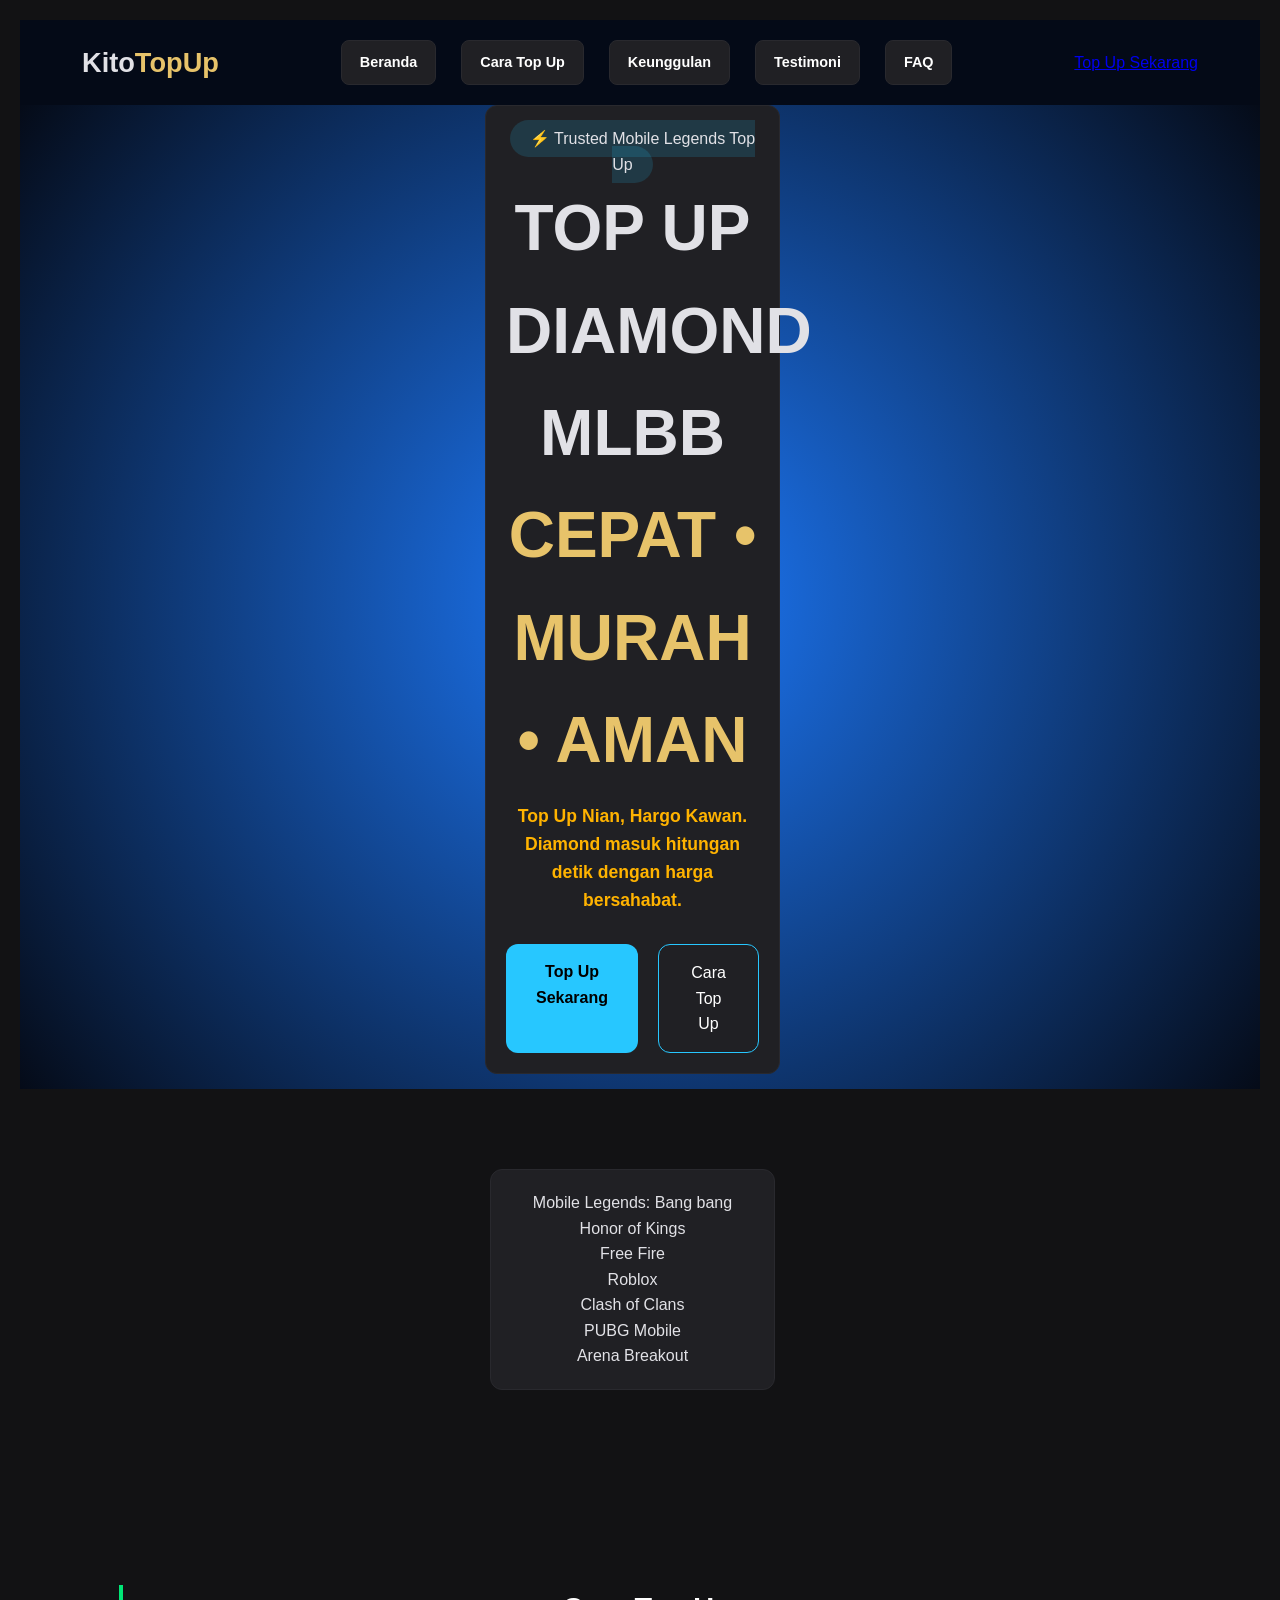
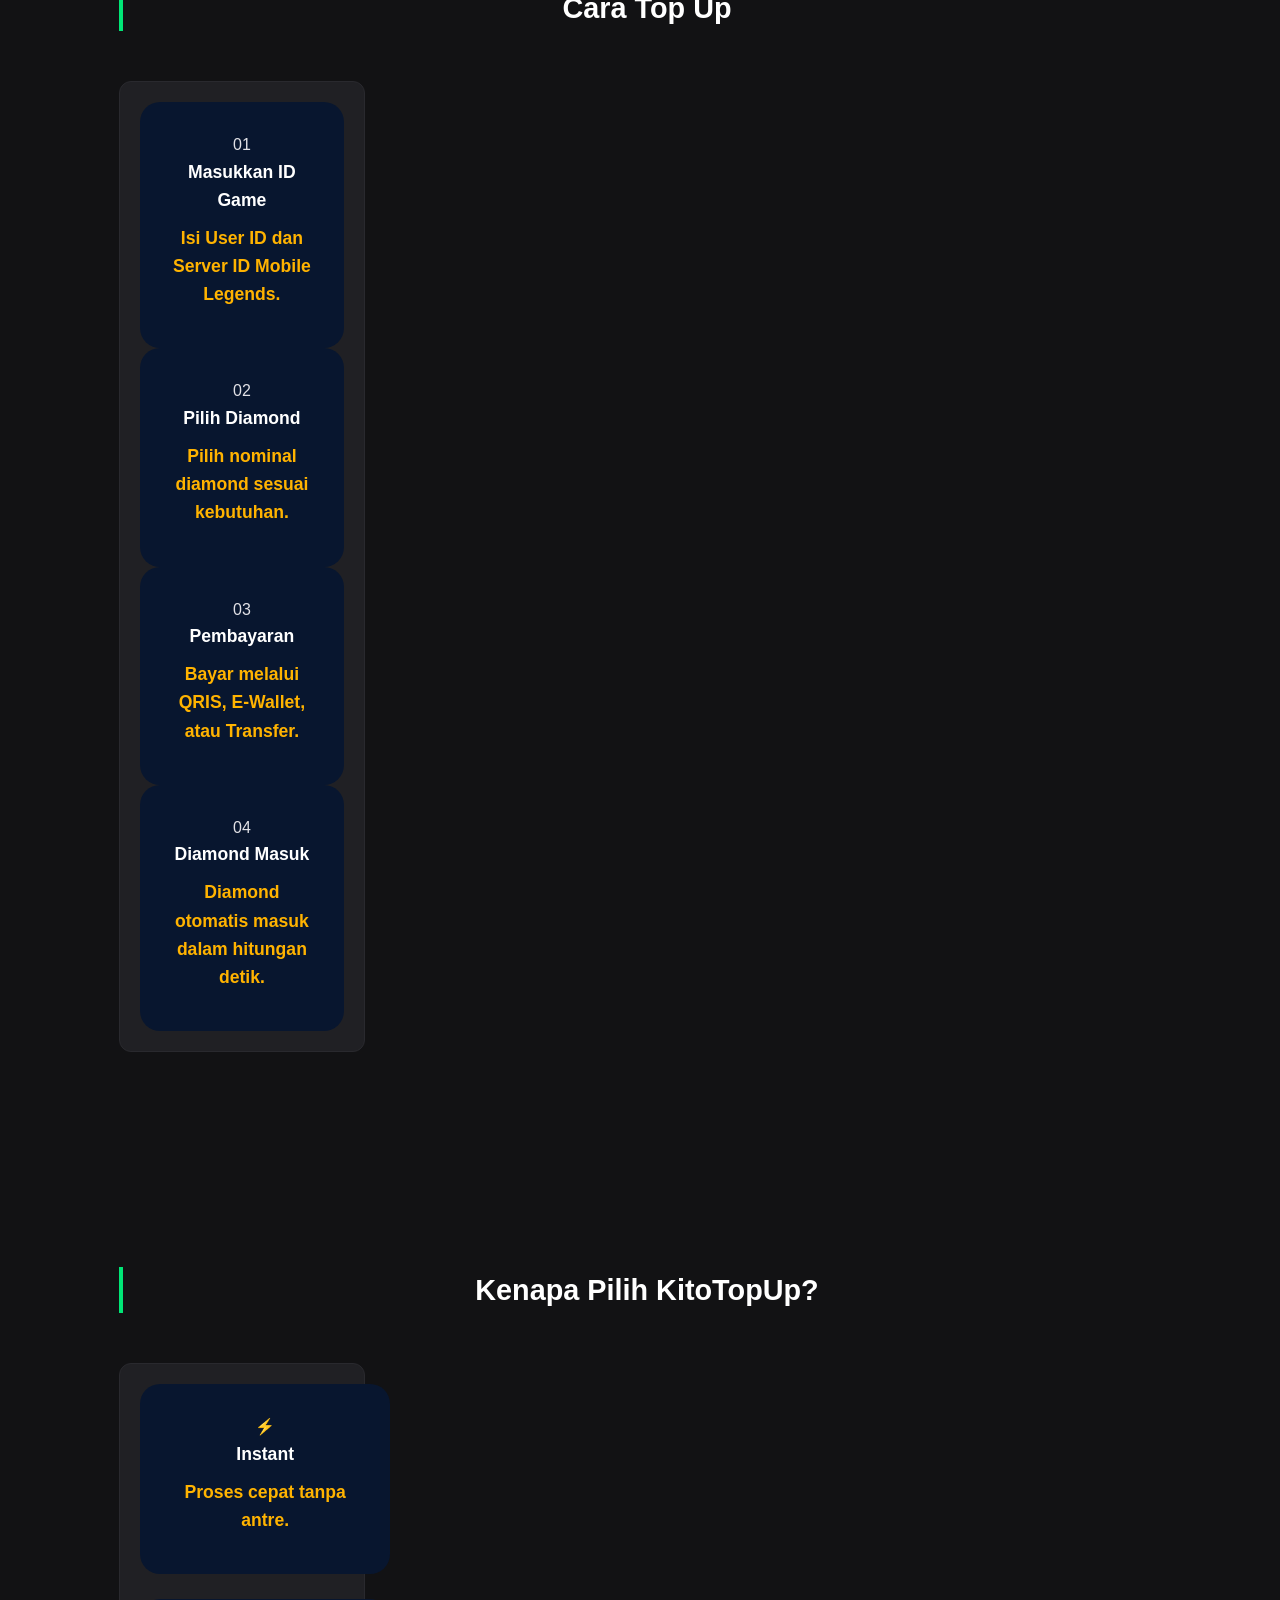
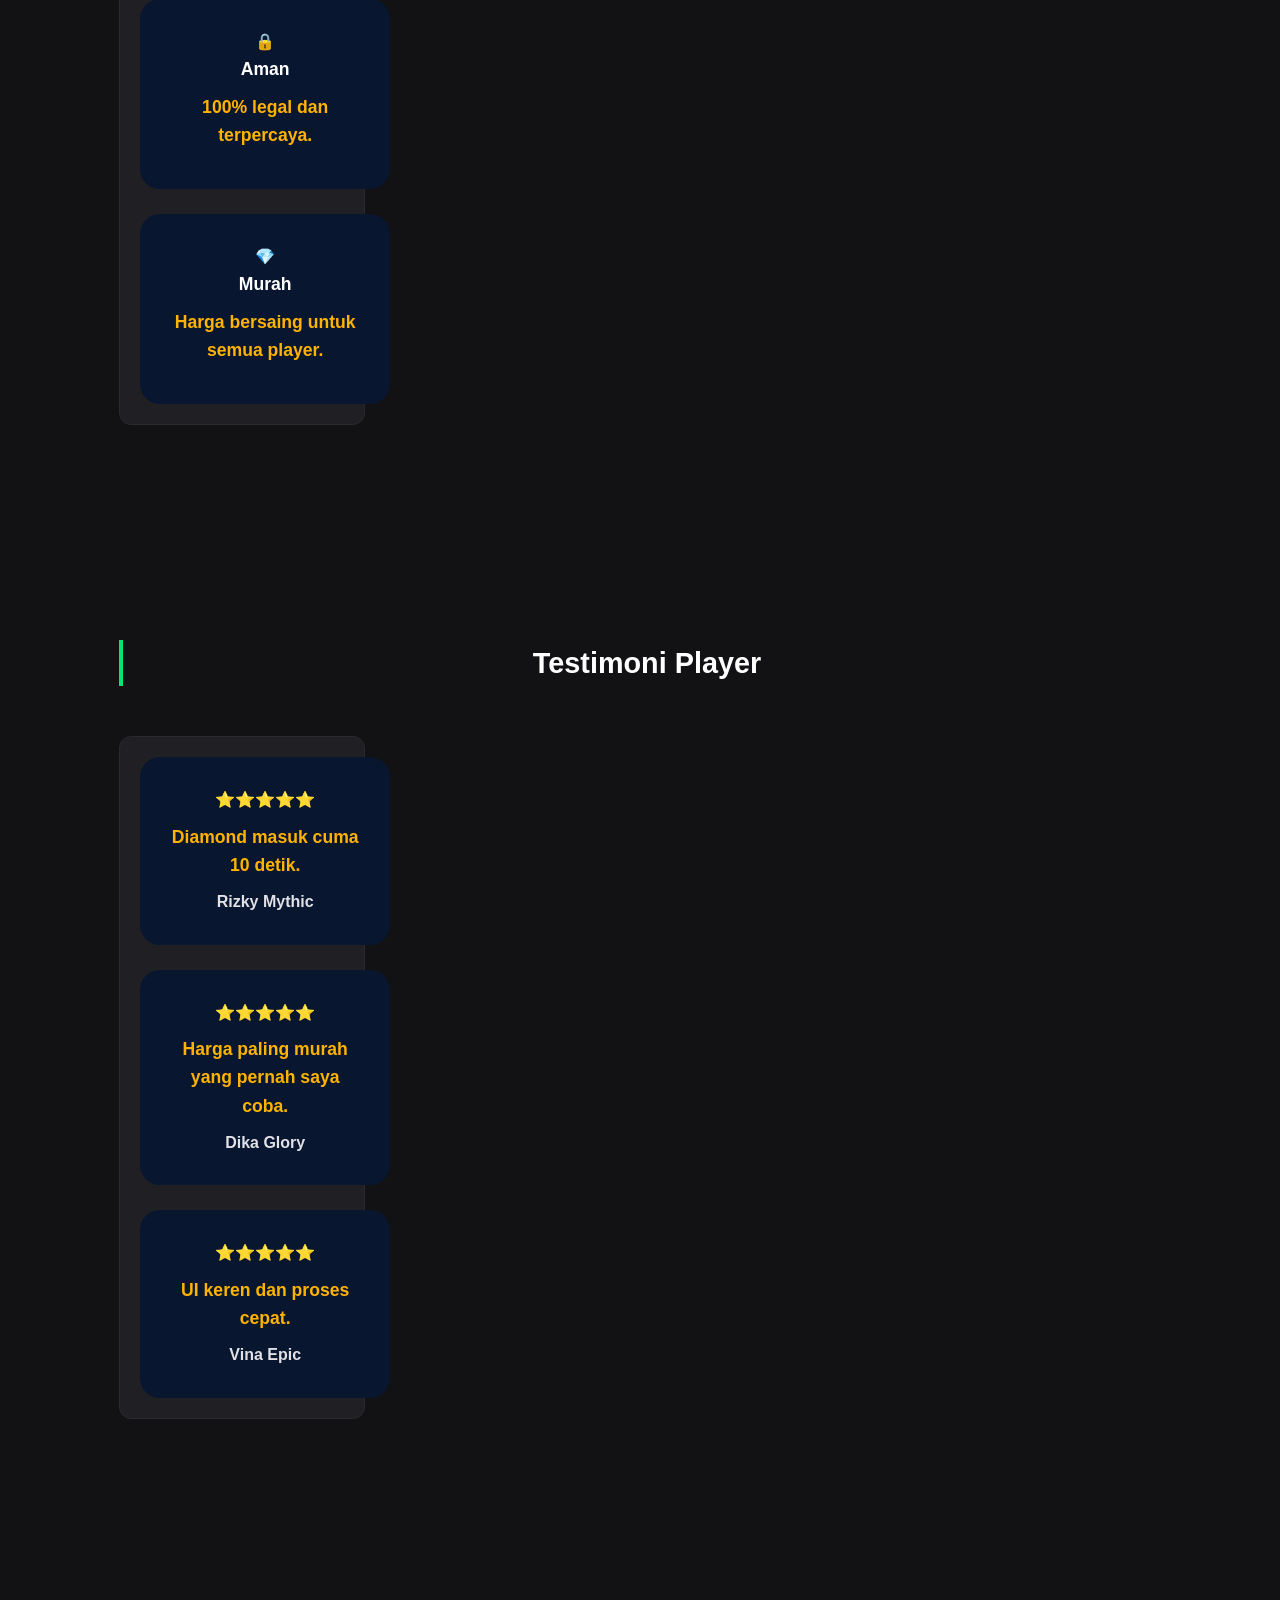
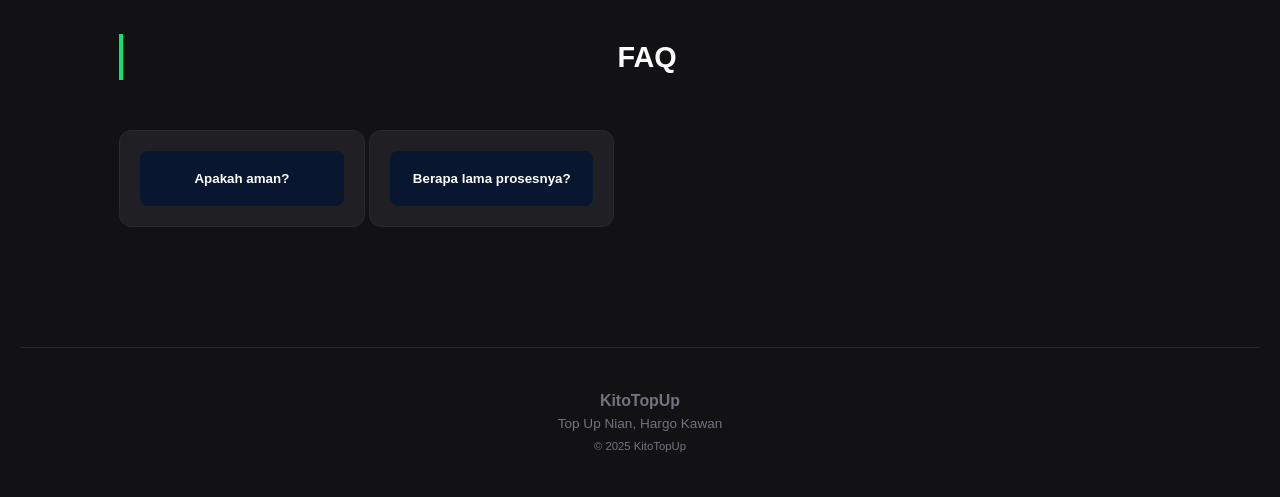
<file: index.html>
<!DOCTYPE html>
<html lang="id">
<head>

    <!-- SEO META -->
    <meta charset="UTF-8">
    <meta name="viewport" content="width=device-width, initial-scale=1.0">
    <meta name="description" content="Kito TopUp - Top Up Diamond Mobile Legends Murah, Cepat dan Aman">
    <meta name="keywords" content="Top Up ML, Diamond Mobile Legends, Kito TopUp">
    <meta name="author" content="Kito TopUp">

    <title>Kito TopUp | Top Up Nian, Hargo Kawan</title>

    <!-- CSS -->
    <link rel="stylesheet" href="style.css">

</head>
<body>

    <!-- ================= NAVBAR ================= -->
    <nav class="navbar">

        <div class="logo">
            Kito<span>TopUp</span>
        </div>

        <ul class="nav-links">
            <li><a href="#hero">Beranda</a></li>
            <li><a href="#cara">Cara Top Up</a></li>
            <li><a href="#keunggulan">Keunggulan</a></li>
            <li><a href="#testimoni">Testimoni</a></li>
            <li><a href="#faq">FAQ</a></li>
        </ul>

        <a href="topup.html" class="btn-nav">Top Up Sekarang</a>

    </nav>

    <!-- ================= HERO ================= -->
    <section id="hero" class="hero">

        <div class="hero-content">

            <span class="badge">
                ⚡ Trusted Mobile Legends Top Up
            </span>

            <h1>
                TOP UP DIAMOND MLBB
                <span>CEPAT • MURAH • AMAN</span>
            </h1>

            <p>
                Top Up Nian, Hargo Kawan.
                Diamond masuk hitungan detik dengan harga bersahabat.
            </p>

            <div class="hero-buttons">
                <a href="topup.html" class="btn-primary">
                    Top Up Sekarang
                </a>

                <a href="#cara" class="btn-secondary">
                    Cara Top Up
                </a>
            </div>

        </div>

    </section>

    <!-- ================= LOGO BANNER ================= -->
    <section class="logo-banner">

        <div class="card-container-game">
            <div class="card2 game1">Mobile Legends: Bang bang</div>
            <div class="card2 game2">Honor of Kings</div>
            <div class="card2 game3">Free Fire</div>
            <div class="card2 game4">Roblox</div>
            <div class="card2 game5">Clash of Clans</div>
            <div class="card2 game6">PUBG Mobile</div>
            <div class="card2 game7">Arena Breakout</div>

        </div>

    </section>

    <!-- ================= CARA TOPUP ================= -->
    <section id="cara" class="section">

        <h2>Cara Top Up</h2>

        <div class="steps">

            <div class="card">
                <span>01</span>
                <h3>Masukkan ID Game</h3>
                <p>Isi User ID dan Server ID Mobile Legends.</p>
            </div>

            <div class="card">
                <span>02</span>
                <h3>Pilih Diamond</h3>
                <p>Pilih nominal diamond sesuai kebutuhan.</p>
            </div>

            <div class="card">
                <span>03</span>
                <h3>Pembayaran</h3>
                <p>Bayar melalui QRIS, E-Wallet, atau Transfer.</p>
            </div>

            <div class="card">
                <span>04</span>
                <h3>Diamond Masuk</h3>
                <p>Diamond otomatis masuk dalam hitungan detik.</p>
            </div>

        </div>

    </section>

    <!-- ================= KEUNGGULAN ================= -->
    <section id="keunggulan" class="section">

        <h2>Kenapa Pilih KitoTopUp?</h2>

        <div class="grid-3">

            <div class="feature-card">
                ⚡
                <h3>Instant</h3>
                <p>Proses cepat tanpa antre.</p>
            </div>

            <div class="feature-card">
                🔒
                <h3>Aman</h3>
                <p>100% legal dan terpercaya.</p>
            </div>

            <div class="feature-card">
                💎
                <h3>Murah</h3>
                <p>Harga bersaing untuk semua player.</p>
            </div>

        </div>

    </section>

    <!-- ================= TESTIMONI ================= -->
    <section id="testimoni" class="section">

        <h2>Testimoni Player</h2>

        <div class="grid-3">

            <div class="testimonial">
                ⭐⭐⭐⭐⭐
                <p>Diamond masuk cuma 10 detik.</p>
                <strong>Rizky Mythic</strong>
            </div>

            <div class="testimonial">
                ⭐⭐⭐⭐⭐
                <p>Harga paling murah yang pernah saya coba.</p>
                <strong>Dika Glory</strong>
            </div>

            <div class="testimonial">
                ⭐⭐⭐⭐⭐
                <p>UI keren dan proses cepat.</p>
                <strong>Vina Epic</strong>
            </div>

        </div>

    </section>

    <!-- ================= FAQ ================= -->
    <section id="faq" class="section">

        <h2>FAQ</h2>

        <div class="faq-item">
            <button class="faq-question">
                Apakah aman?
            </button>
            <div class="faq-answer">
                Ya, semua transaksi aman dan legal.
            </div>
        </div>

        <div class="faq-item">
            <button class="faq-question">
                Berapa lama prosesnya?
            </button>
            <div class="faq-answer">
                Umumnya kurang dari 1 menit.
            </div>
        </div>

    </section>

    <!-- ================= FOOTER ================= -->
    <footer>

        <h3>KitoTopUp</h3>

        <p>
            Top Up Nian, Hargo Kawan
        </p>

        <small>
            © 2025 KitoTopUp
        </small>

    </footer>


</body>
</html>
</file>
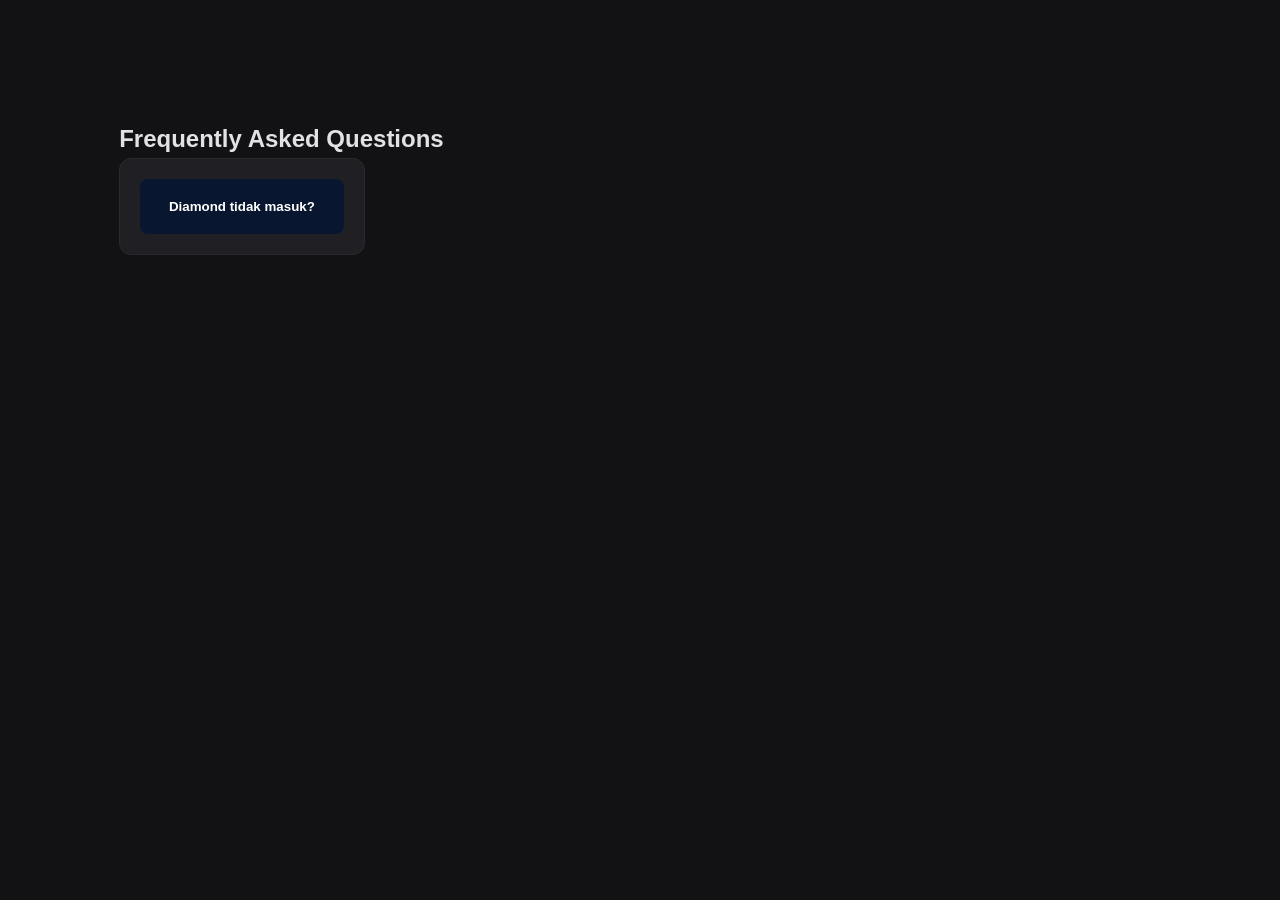
<file: faq.html>
<!DOCTYPE html>
<html>
<head>
<title>FAQ</title>
<link rel="stylesheet" href="style.css">
</head>
<body>

<section class="section">

<h1>Frequently Asked Questions</h1>

<div class="faq-item">

<button class="faq-question">
Diamond tidak masuk?
</button>

<div class="faq-answer">
Hubungi admin dan sertakan bukti transaksi.
</div>

</div>

</section>


</body>
</html>
</file>
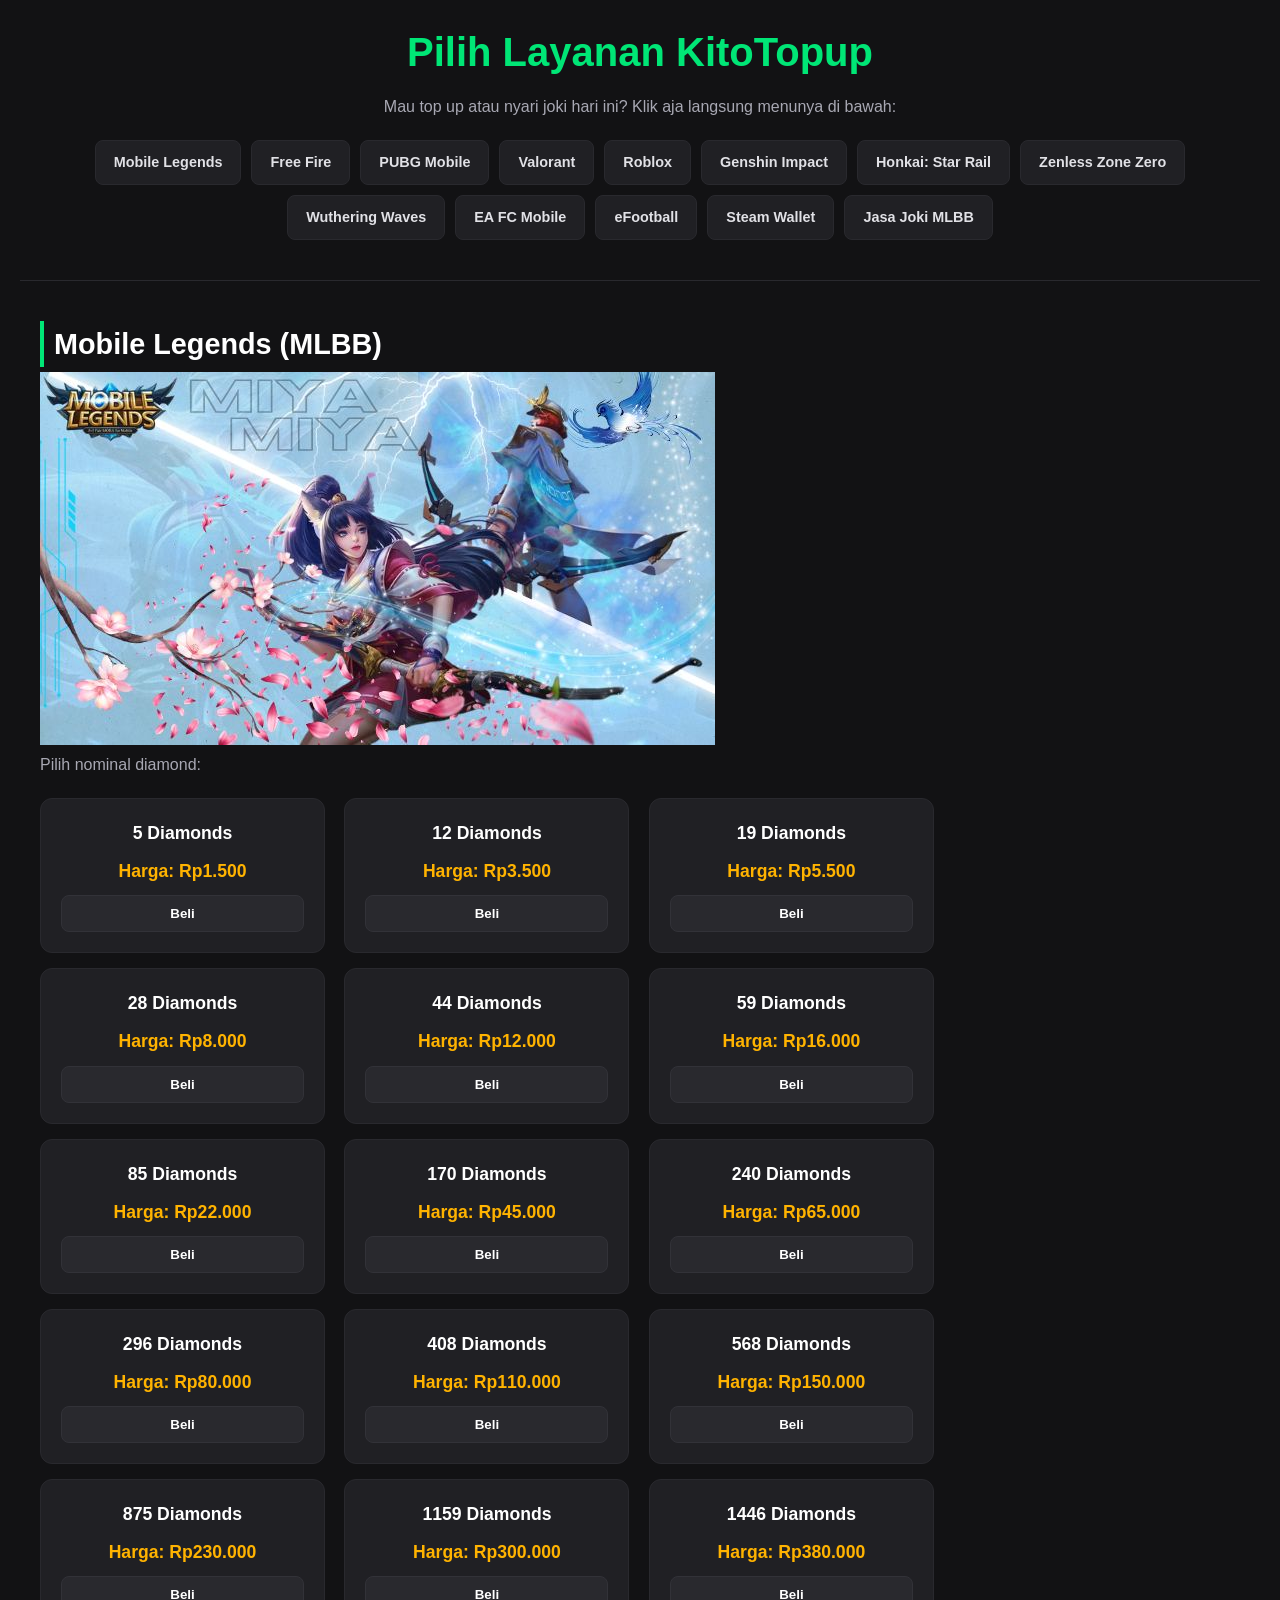
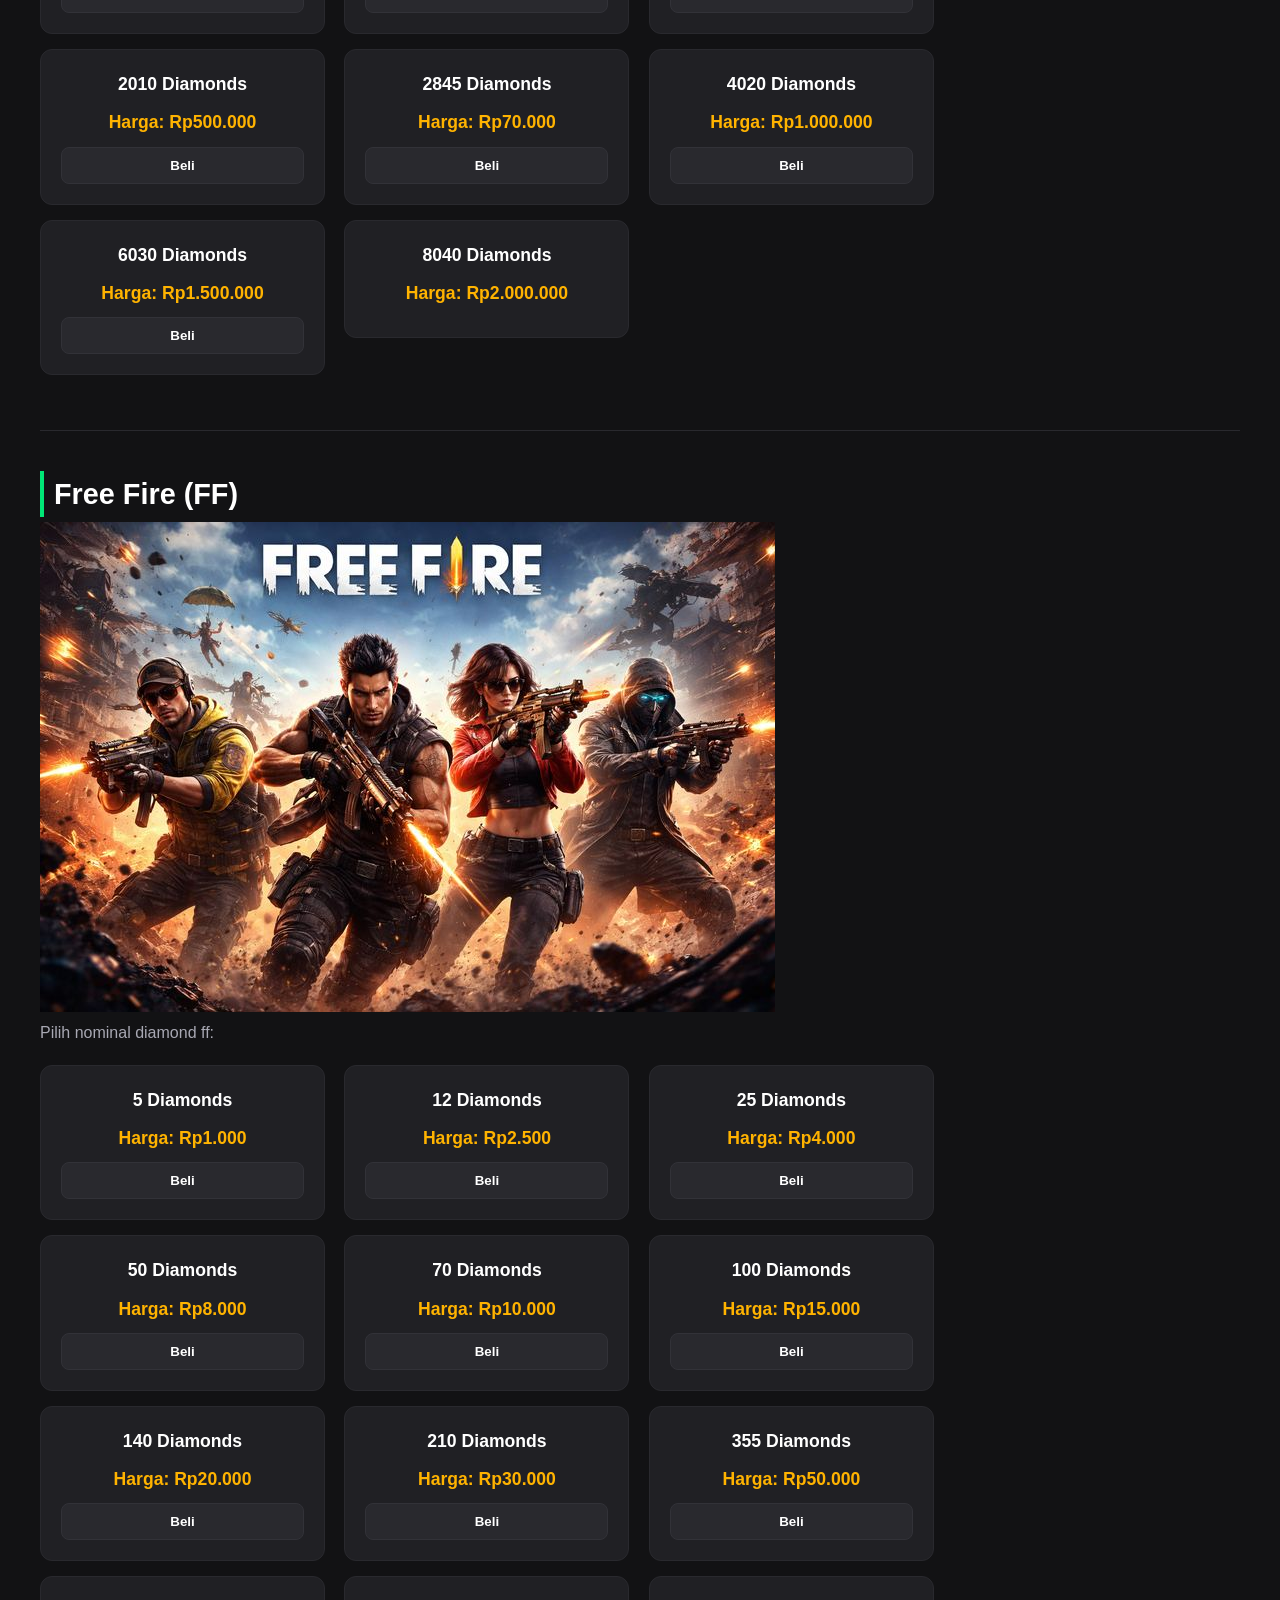
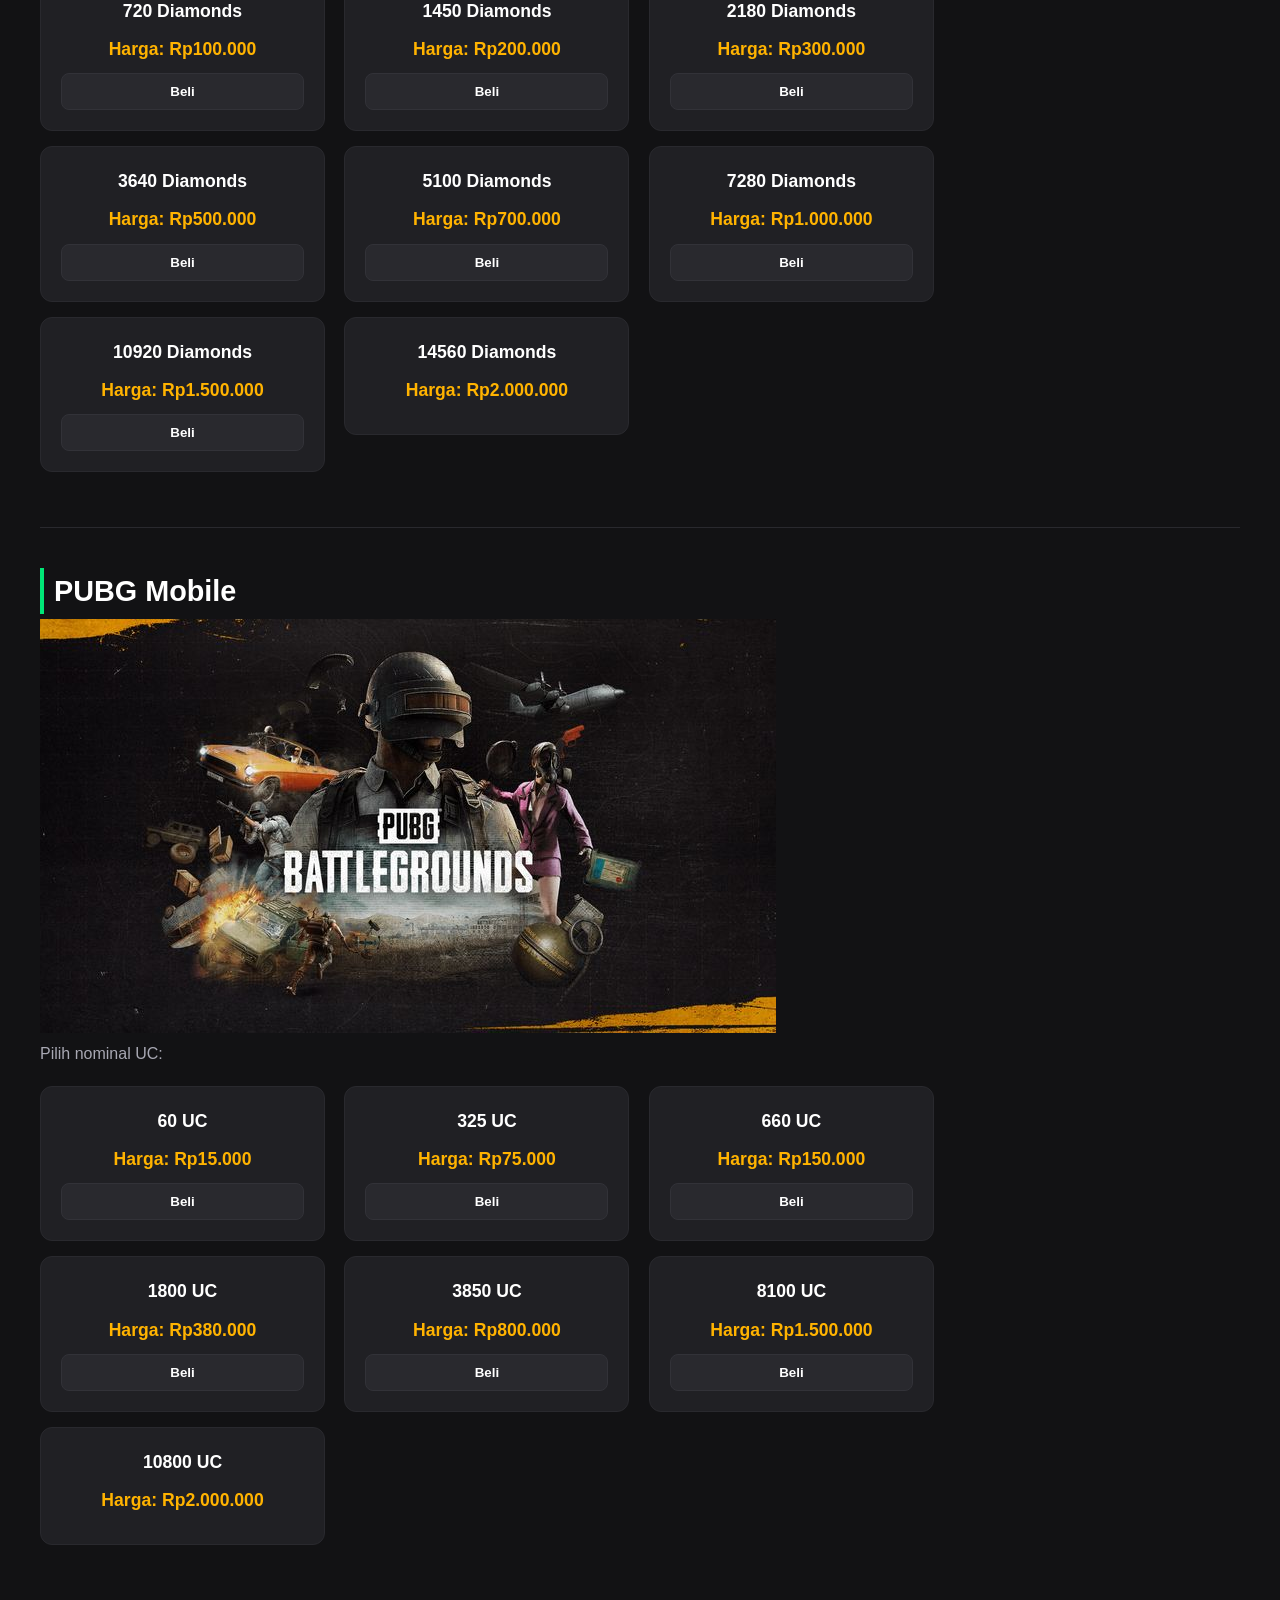
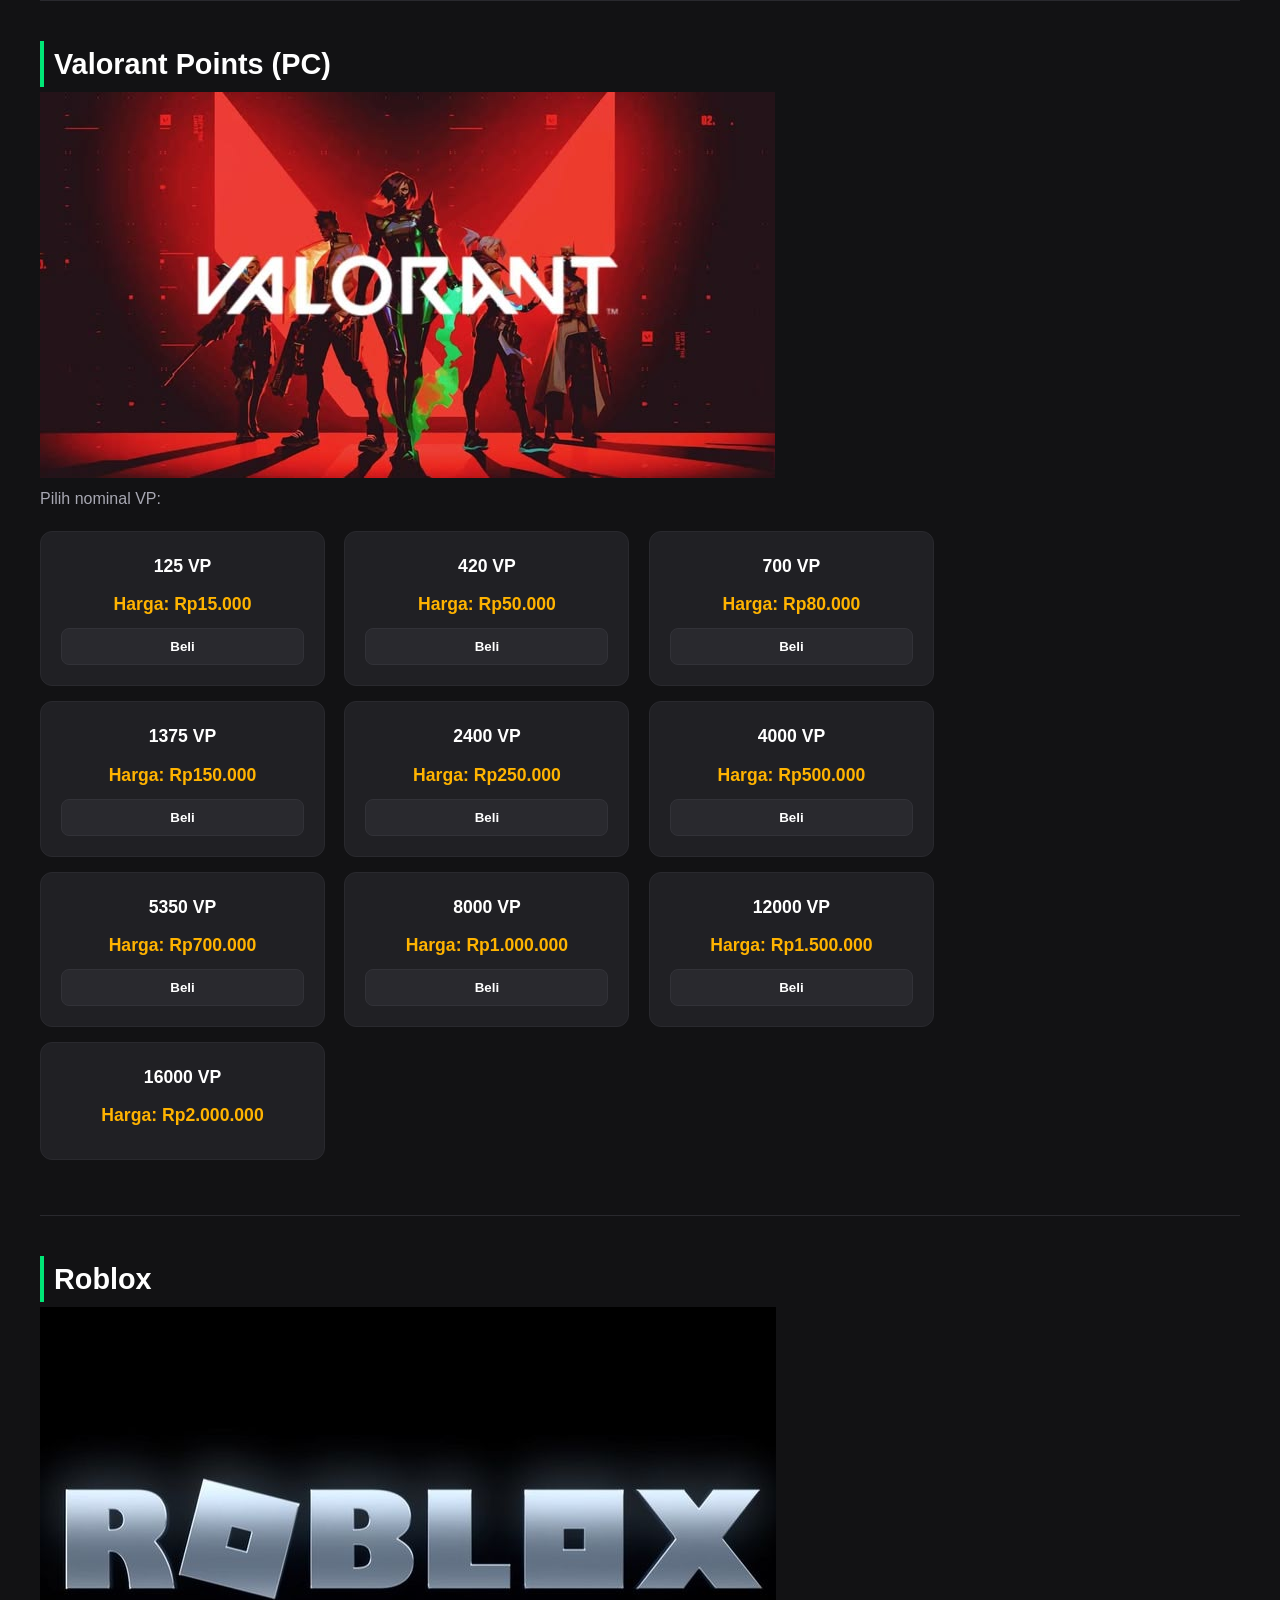
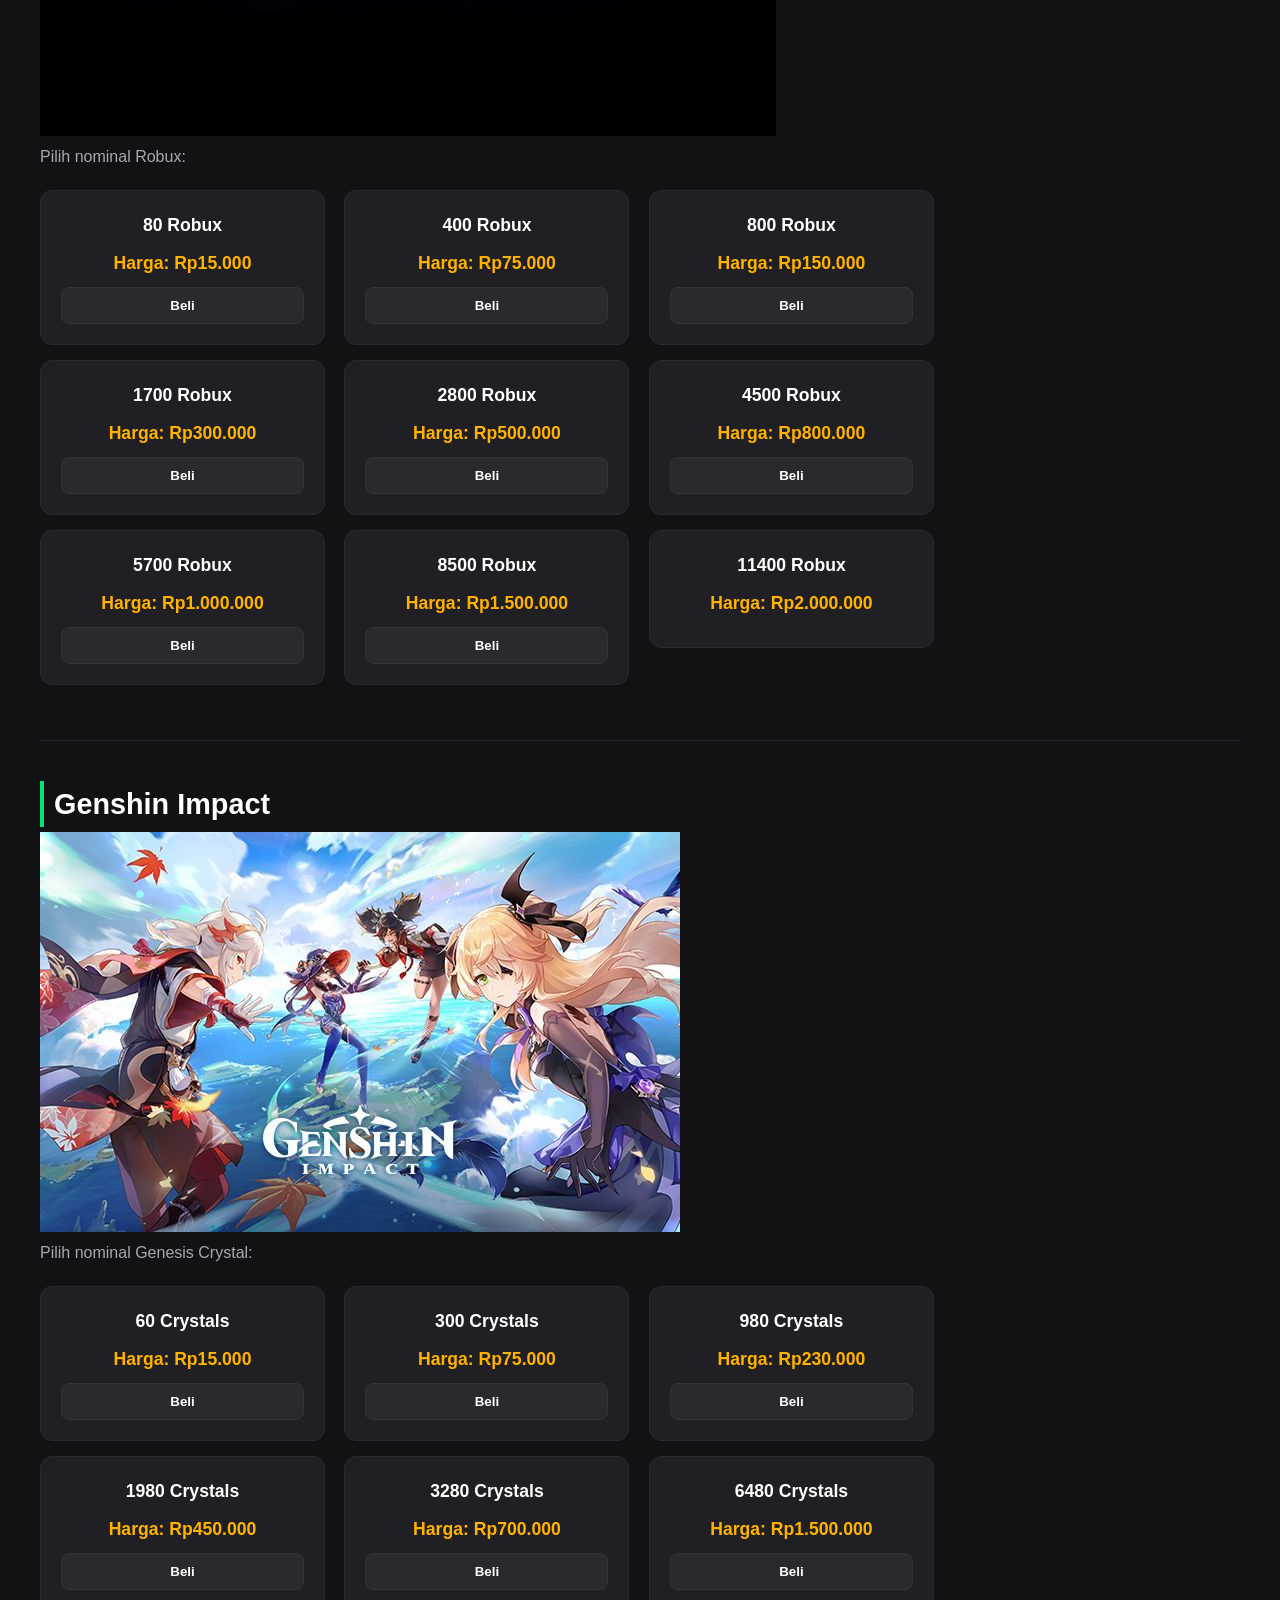
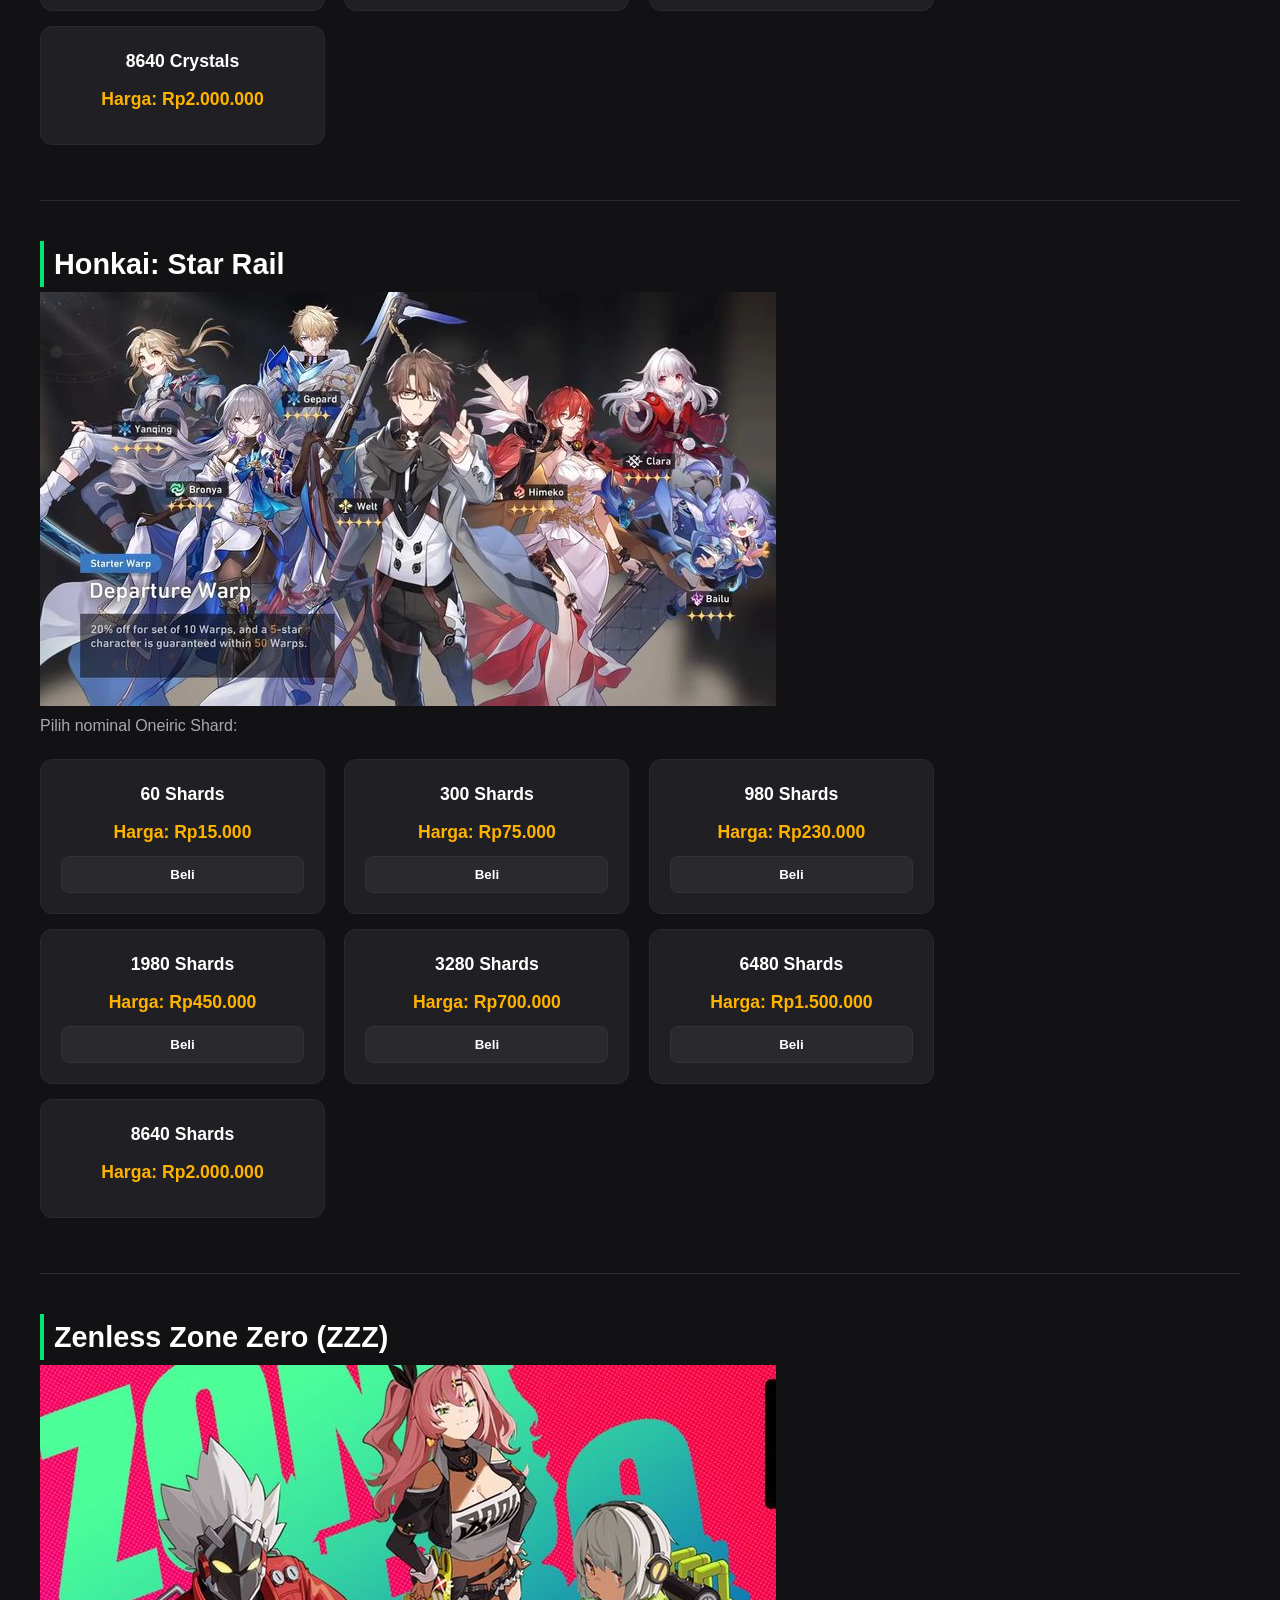
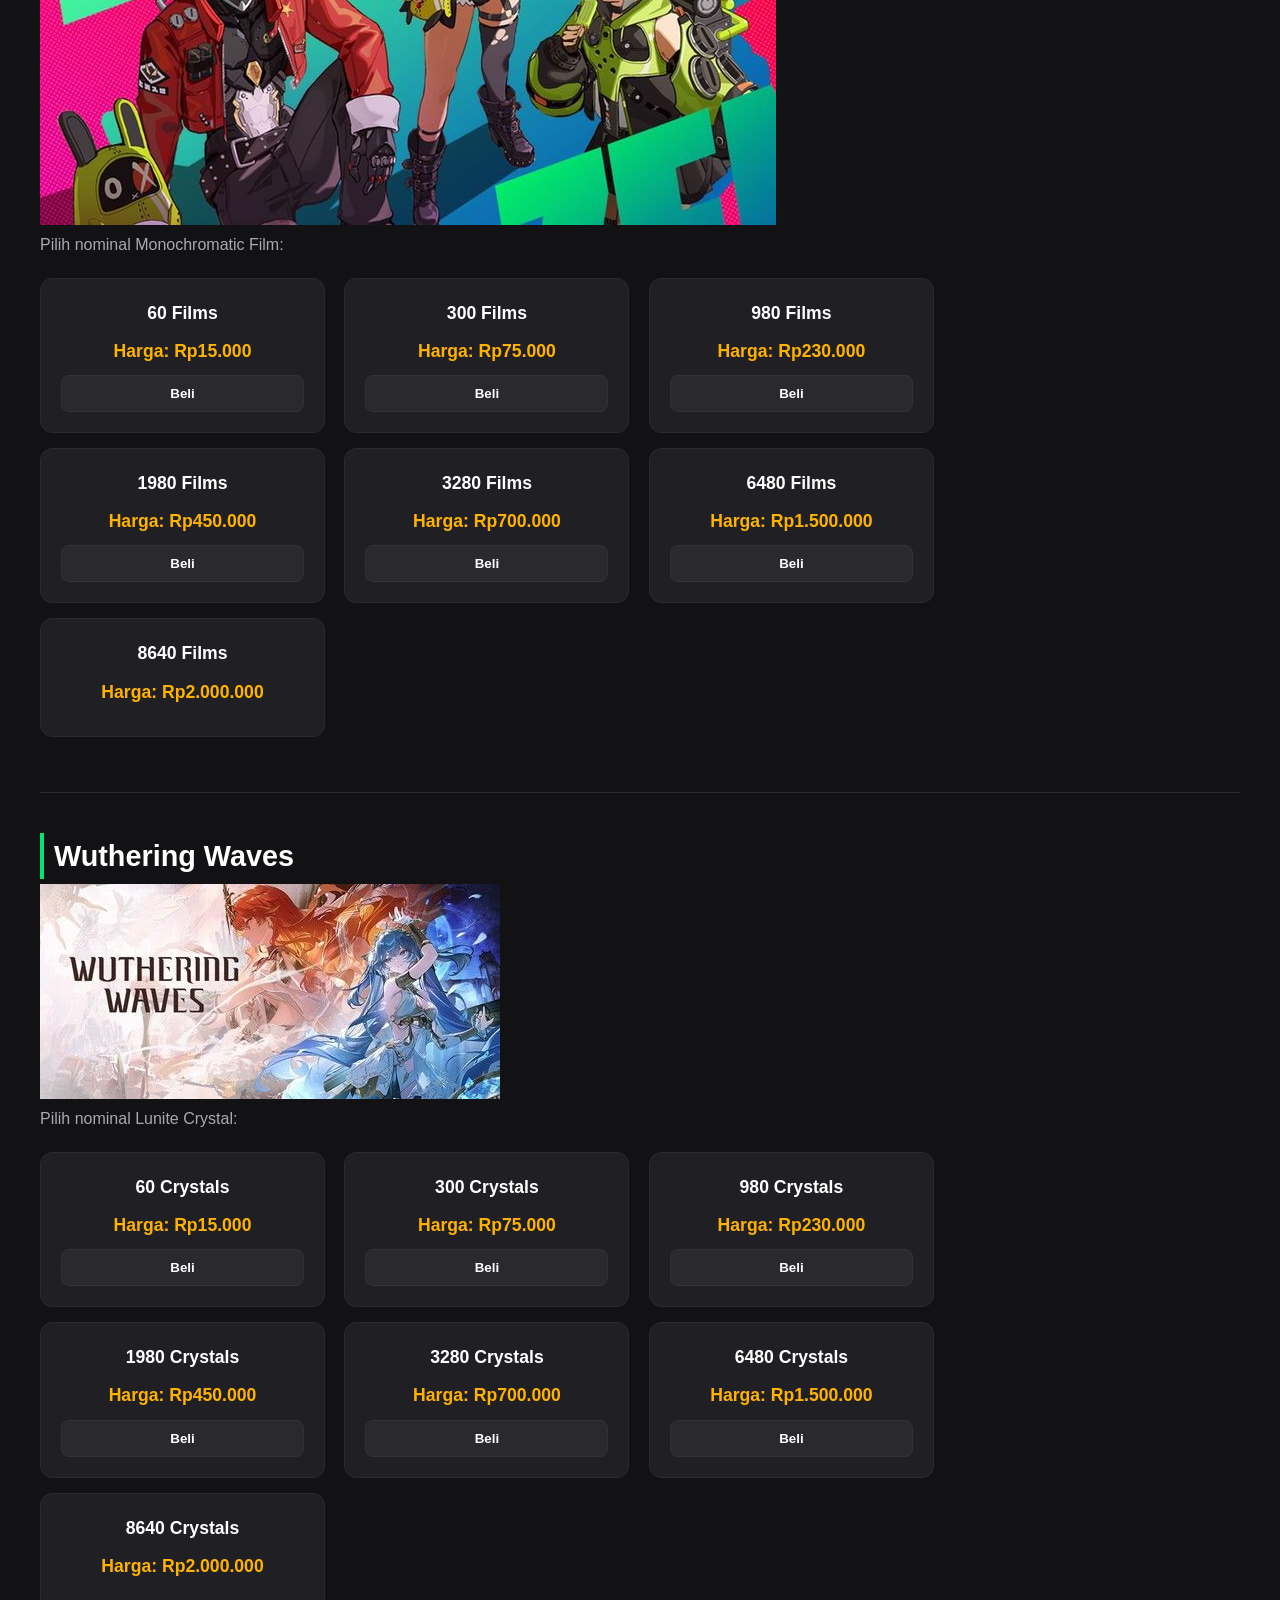
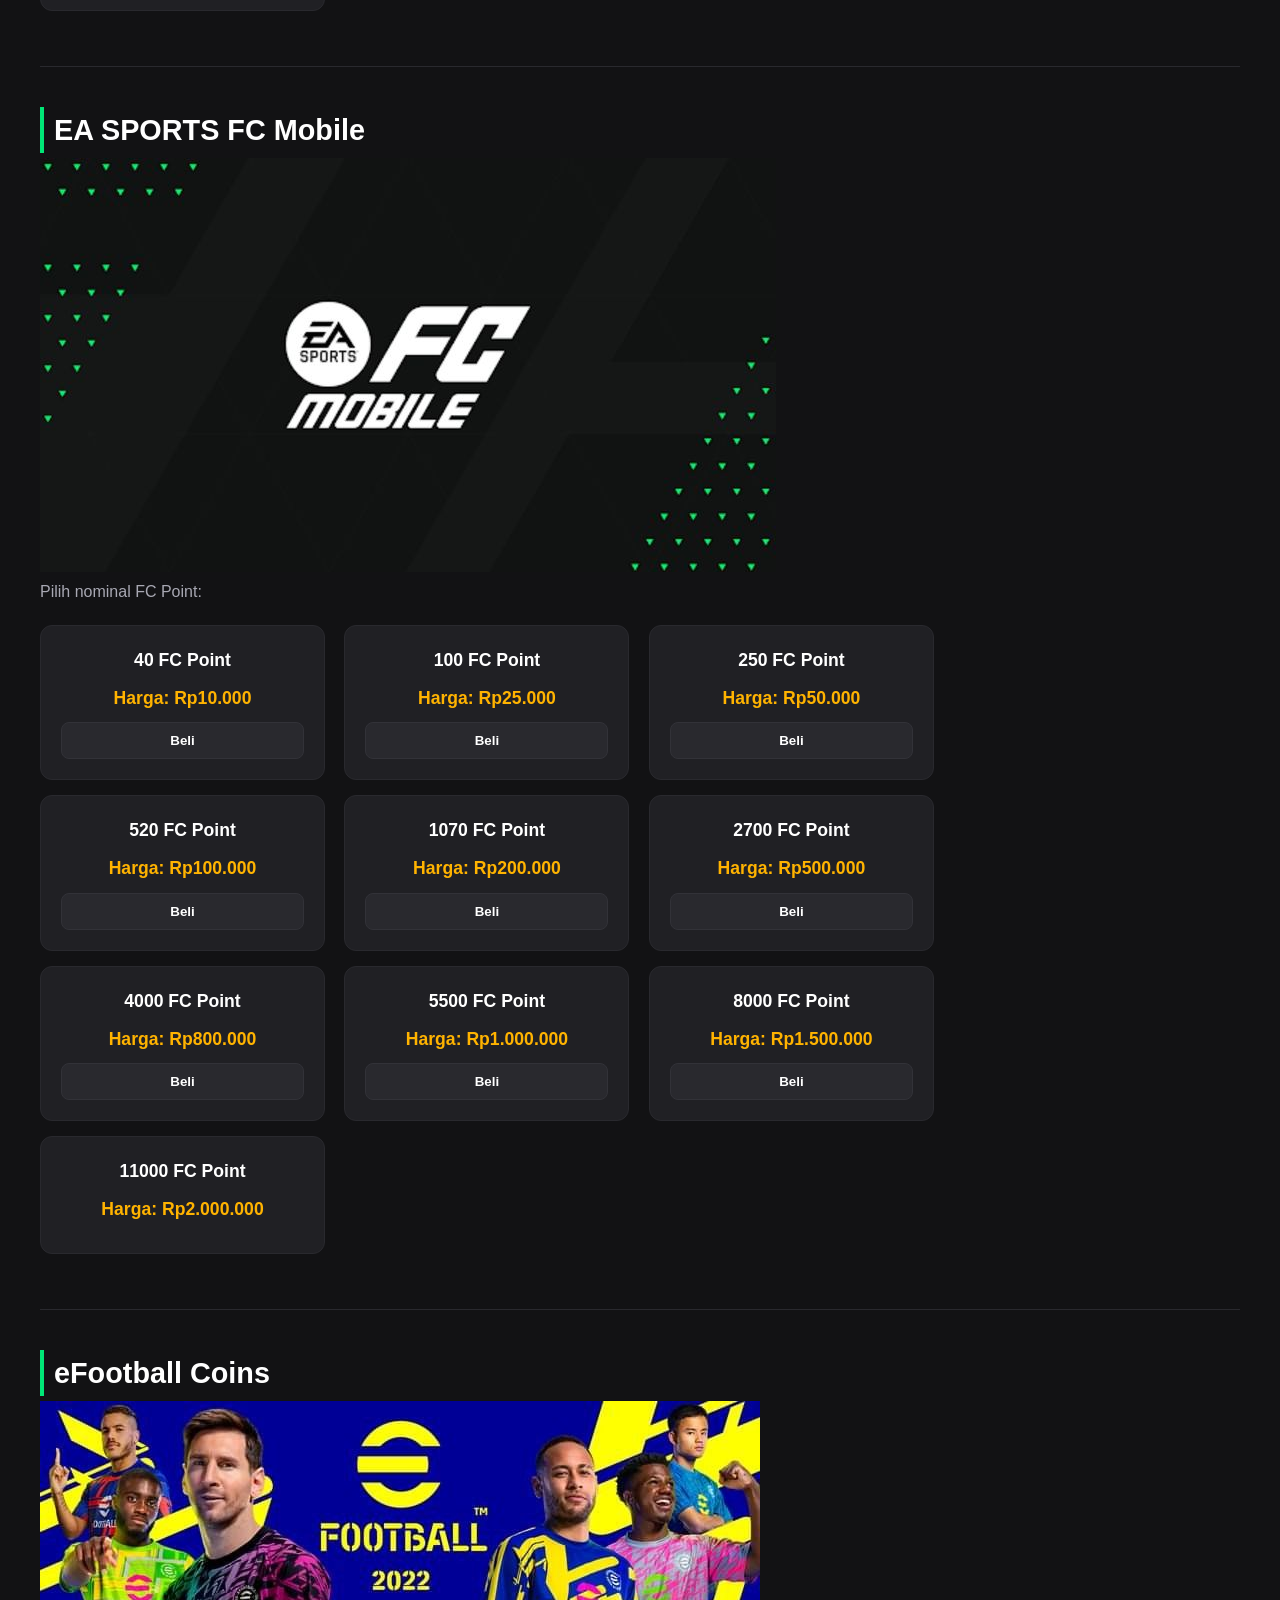
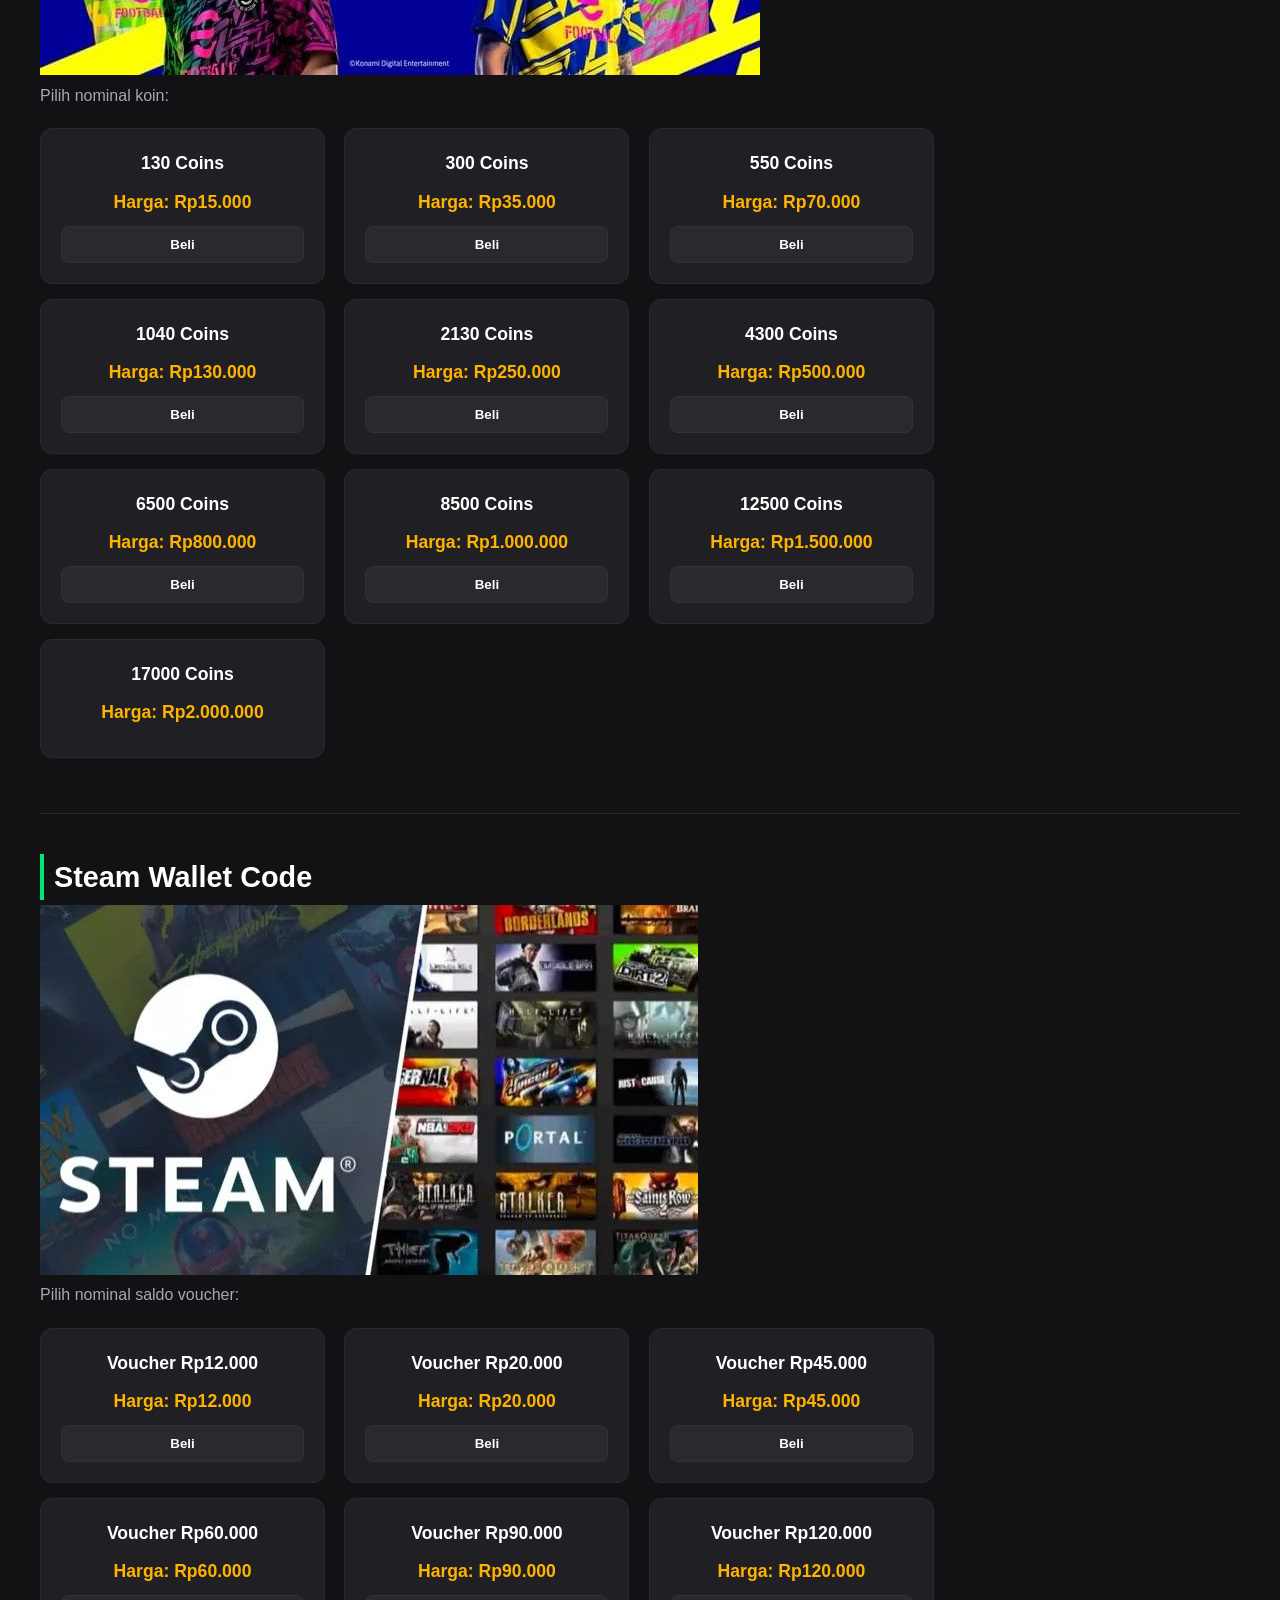
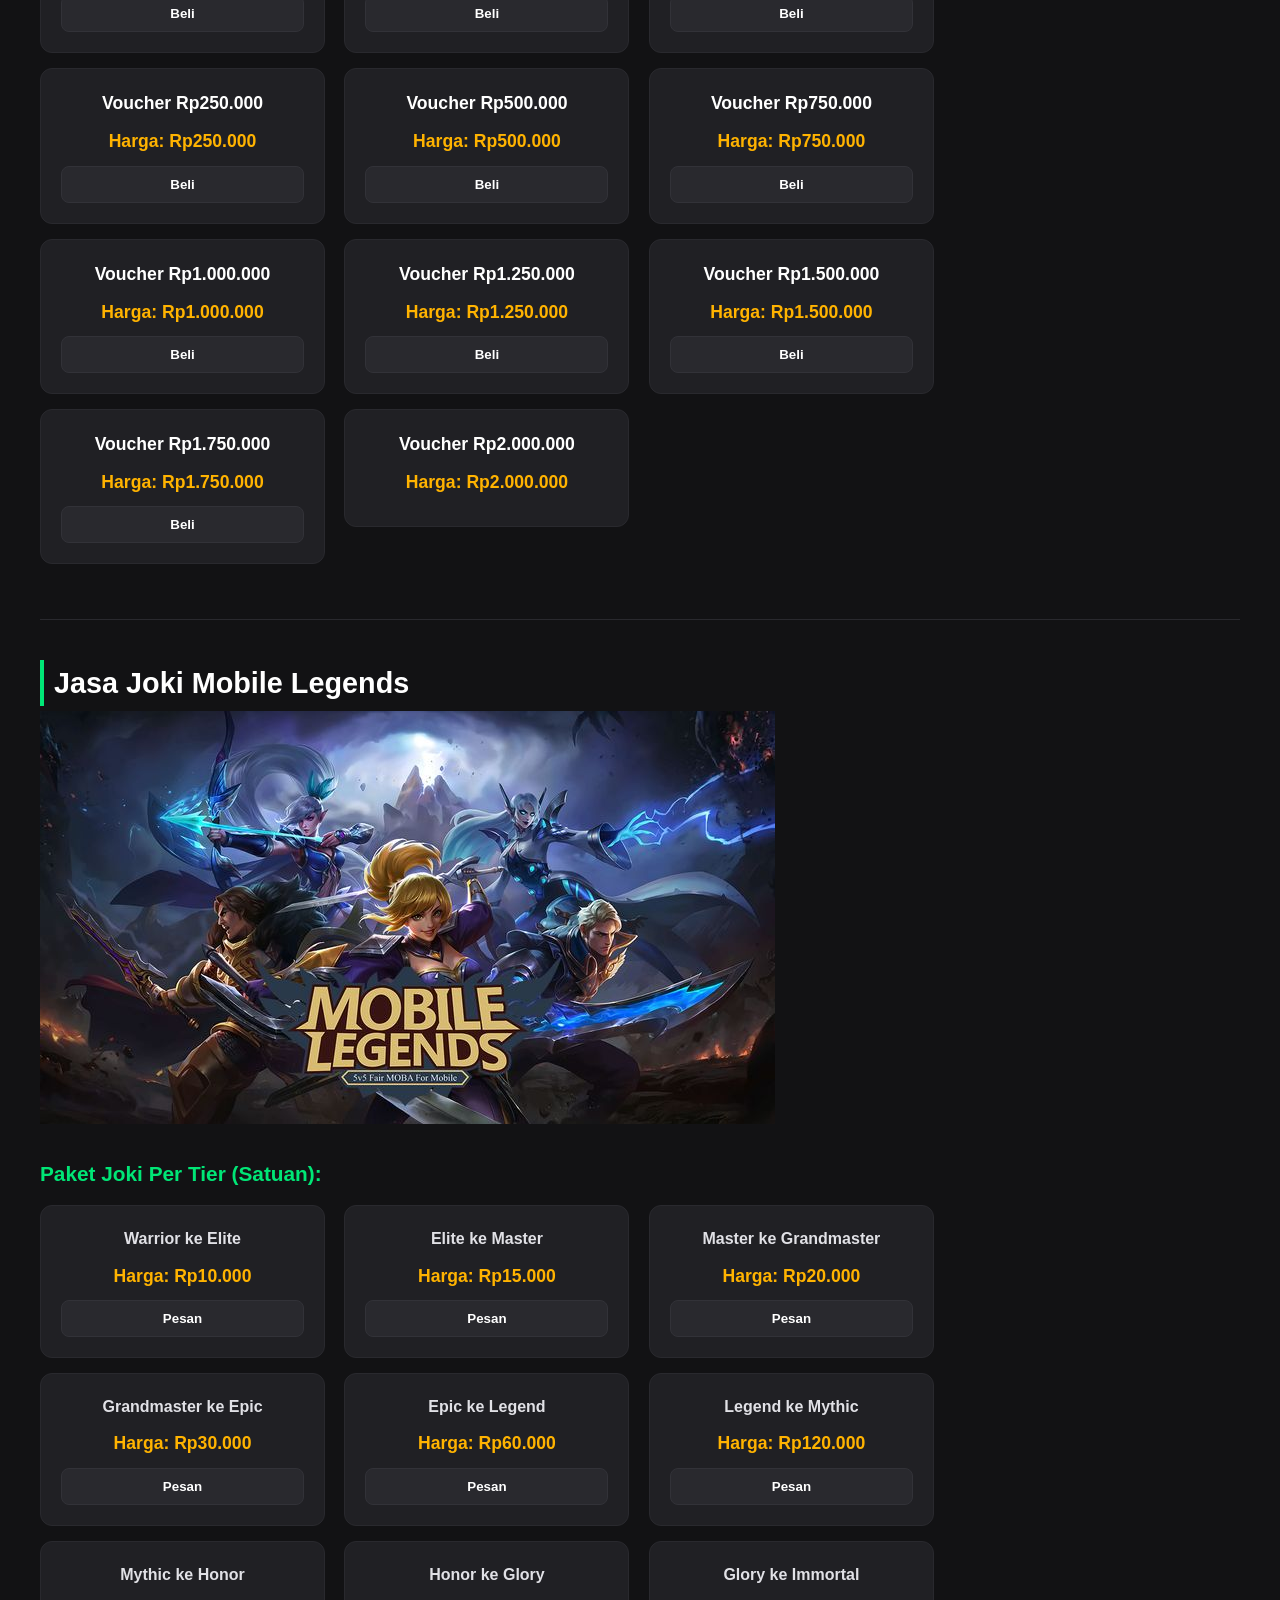
<file: listtopup.html>
<!DOCTYPE html>
<html lang="id">
<head>
    <meta charset="UTF-8">
    <meta name="viewport" content="width=device-width, initial-scale=1.0">
    <title>Daftar Top Up & Joki - KitoTopup</title>
    <link rel="stylesheet" href="style.css">
</head>
<body>

    <header>
        <h1>Pilih Layanan KitoTopup</h1>
        <p>Mau top up atau nyari joki hari ini? Klik aja langsung menunya di bawah:</p>
        <nav>
            <ul>
                <li><a href="#ml">Mobile Legends</a></li>
                <li><a href="#ff">Free Fire</a></li>
                <li><a href="#pubg">PUBG Mobile</a></li>
                <li><a href="#valorant">Valorant</a></li>
                <li><a href="#roblox">Roblox</a></li>
                
                <li><a href="#genshin">Genshin Impact</a></li>
                <li><a href="#hsr">Honkai: Star Rail</a></li>
                <li><a href="#zzz">Zenless Zone Zero</a></li>
                <li><a href="#wuthering">Wuthering Waves</a></li>
                
                <li><a href="#fc-mobile">EA FC Mobile</a></li>
                <li><a href="#efootball">eFootball</a></li>
                <li><a href="#steam">Steam Wallet</a></li>
                
                <li><a href="#joki-ml">Jasa Joki MLBB</a></li>
            </ul>
        </nav>
        <hr>
    </header>

    <main>
        <section id="ml">
            <h2>Mobile Legends (MLBB)</h2>
            <img src="img/mole2.jpg" alt="Mobile Legends Banner" class="game-banner">
            <p>Pilih nominal diamond:</p>
            <div><h3>5 Diamonds</h3><p>Harga: Rp1.500</p><button type="button">Beli</button></div><br>
            <div><h3>12 Diamonds</h3><p>Harga: Rp3.500</p><button type="button">Beli</button></div><br>
            <div><h3>19 Diamonds</h3><p>Harga: Rp5.500</p><button type="button">Beli</button></div><br>
            <div><h3>28 Diamonds</h3><p>Harga: Rp8.000</p><button type="button">Beli</button></div><br>
            <div><h3>44 Diamonds</h3><p>Harga: Rp12.000</p><button type="button">Beli</button></div><br>
            <div><h3>59 Diamonds</h3><p>Harga: Rp16.000</p><button type="button">Beli</button></div><br>
            <div><h3>85 Diamonds</h3><p>Harga: Rp22.000</p><button type="button">Beli</button></div><br>
            <div><h3>170 Diamonds</h3><p>Harga: Rp45.000</p><button type="button">Beli</button></div><br>
            <div><h3>240 Diamonds</h3><p>Harga: Rp65.000</p><button type="button">Beli</button></div><br>
            <div><h3>296 Diamonds</h3><p>Harga: Rp80.000</p><button type="button">Beli</button></div><br>
            <div><h3>408 Diamonds</h3><p>Harga: Rp110.000</p><button type="button">Beli</button></div><br>
            <div><h3>568 Diamonds</h3><p>Harga: Rp150.000</p><button type="button">Beli</button></div><br>
            <div><h3>875 Diamonds</h3><p>Harga: Rp230.000</p><button type="button">Beli</button></div><br>
            <div><h3>1159 Diamonds</h3><p>Harga: Rp300.000</p><button type="button">Beli</button></div><br>
            <div><h3>1446 Diamonds</h3><p>Harga: Rp380.000</p><button type="button">Beli</button></div><br>
            <div><h3>2010 Diamonds</h3><p>Harga: Rp500.000</p><button type="button">Beli</button></div><br>
            <div><h3>2845 Diamonds</h3><p>Harga: Rp70.000</p><button type="button">Beli</button></div><br>
            <div><h3>4020 Diamonds</h3><p>Harga: Rp1.000.000</p><button type="button">Beli</button></div><br>
            <div><h3>6030 Diamonds</h3><p>Harga: Rp1.500.000</p><button type="button">Beli</button></div><br>
            <div><h3>8040 Diamonds</h3><p>Harga: Rp2.000.000</p></div>
            <hr>
        </section>

        <section id="ff">
            <h2>Free Fire (FF)</h2>
            <img src="img/free fire.jpg" alt="Free Fire Banner" class="game-banner">
            <p>Pilih nominal diamond ff:</p>
            <div><h3>5 Diamonds</h3><p>Harga: Rp1.000</p><button type="button">Beli</button></div><br>
            <div><h3>12 Diamonds</h3><p>Harga: Rp2.500</p><button type="button">Beli</button></div><br>
            <div><h3>25 Diamonds</h3><p>Harga: Rp4.000</p><button type="button">Beli</button></div><br>
            <div><h3>50 Diamonds</h3><p>Harga: Rp8.000</p><button type="button">Beli</button></div><br>
            <div><h3>70 Diamonds</h3><p>Harga: Rp10.000</p><button type="button">Beli</button></div><br>
            <div><h3>100 Diamonds</h3><p>Harga: Rp15.000</p><button type="button">Beli</button></div><br>
            <div><h3>140 Diamonds</h3><p>Harga: Rp20.000</p><button type="button">Beli</button></div><br>
            <div><h3>210 Diamonds</h3><p>Harga: Rp30.000</p><button type="button">Beli</button></div><br>
            <div><h3>355 Diamonds</h3><p>Harga: Rp50.000</p><button type="button">Beli</button></div><br>
            <div><h3>720 Diamonds</h3><p>Harga: Rp100.000</p><button type="button">Beli</button></div><br>
            <div><h3>1450 Diamonds</h3><p>Harga: Rp200.000</p><button type="button">Beli</button></div><br>
            <div><h3>2180 Diamonds</h3><p>Harga: Rp300.000</p><button type="button">Beli</button></div><br>
            <div><h3>3640 Diamonds</h3><p>Harga: Rp500.000</p><button type="button">Beli</button></div><br>
            <div><h3>5100 Diamonds</h3><p>Harga: Rp700.000</p><button type="button">Beli</button></div><br>
            <div><h3>7280 Diamonds</h3><p>Harga: Rp1.000.000</p><button type="button">Beli</button></div><br>
            <div><h3>10920 Diamonds</h3><p>Harga: Rp1.500.000</p><button type="button">Beli</button></div><br>
            <div><h3>14560 Diamonds</h3><p>Harga: Rp2.000.000</p></div>
            <hr>
        </section>

        <section id="pubg">
            <h2>PUBG Mobile</h2>
            <img src="img/pubg.jpg" alt="PUBG Banner" class="game-banner">
            <p>Pilih nominal UC:</p>
            <div><h3>60 UC</h3><p>Harga: Rp15.000</p><button type="button">Beli</button></div><br>
            <div><h3>325 UC</h3><p>Harga: Rp75.000</p><button type="button">Beli</button></div><br>
            <div><h3>660 UC</h3><p>Harga: Rp150.000</p><button type="button">Beli</button></div><br>
            <div><h3>1800 UC</h3><p>Harga: Rp380.000</p><button type="button">Beli</button></div><br>
            <div><h3>3850 UC</h3><p>Harga: Rp800.000</p><button type="button">Beli</button></div><br>
            <div><h3>8100 UC</h3><p>Harga: Rp1.500.000</p><button type="button">Beli</button></div><br>
            <div><h3>10800 UC</h3><p>Harga: Rp2.000.000</p></div>
            <hr>
        </section>

        <section id="valorant">
            <h2>Valorant Points (PC)</h2>
            <img src="img/valo.jpg" alt="Valorant Banner" class="game-banner">
            <p>Pilih nominal VP:</p>
            <div><h3>125 VP</h3><p>Harga: Rp15.000</p><button type="button">Beli</button></div><br>
            <div><h3>420 VP</h3><p>Harga: Rp50.000</p><button type="button">Beli</button></div><br>
            <div><h3>700 VP</h3><p>Harga: Rp80.000</p><button type="button">Beli</button></div><br>
            <div><h3>1375 VP</h3><p>Harga: Rp150.000</p><button type="button">Beli</button></div><br>
            <div><h3>2400 VP</h3><p>Harga: Rp250.000</p><button type="button">Beli</button></div><br>
            <div><h3>4000 VP</h3><p>Harga: Rp500.000</p><button type="button">Beli</button></div><br>
            <div><h3>5350 VP</h3><p>Harga: Rp700.000</p><button type="button">Beli</button></div><br>
            <div><h3>8000 VP</h3><p>Harga: Rp1.000.000</p><button type="button">Beli</button></div><br>
            <div><h3>12000 VP</h3><p>Harga: Rp1.500.000</p><button type="button">Beli</button></div><br>
            <div><h3>16000 VP</h3><p>Harga: Rp2.000.000</p></div>
            <hr>
        </section>

        <section id="roblox">
            <h2>Roblox</h2>
            <img src="img/roblox.jpg" alt="Roblox Banner" class="game-banner">
            <p>Pilih nominal Robux:</p>
            <div><h3>80 Robux</h3><p>Harga: Rp15.000</p><button type="button">Beli</button></div><br>
            <div><h3>400 Robux</h3><p>Harga: Rp75.000</p><button type="button">Beli</button></div><br>
            <div><h3>800 Robux</h3><p>Harga: Rp150.000</p><button type="button">Beli</button></div><br>
            <div><h3>1700 Robux</h3><p>Harga: Rp300.000</p><button type="button">Beli</button></div><br>
            <div><h3>2800 Robux</h3><p>Harga: Rp500.000</p><button type="button">Beli</button></div><br>
            <div><h3>4500 Robux</h3><p>Harga: Rp800.000</p><button type="button">Beli</button></div><br>
            <div><h3>5700 Robux</h3><p>Harga: Rp1.000.000</p><button type="button">Beli</button></div><br>
            <div><h3>8500 Robux</h3><p>Harga: Rp1.500.000</p><button type="button">Beli</button></div><br>
            <div><h3>11400 Robux</h3><p>Harga: Rp2.000.000</p></div>
            <hr>
        </section>

        <section id="genshin">
            <h2>Genshin Impact</h2>
            <img src="img/genshin.jpg" alt="Genshin Banner" class="game-banner">
            <p>Pilih nominal Genesis Crystal:</p>
            <div><h3>60 Crystals</h3><p>Harga: Rp15.000</p><button type="button">Beli</button></div><br>
            <div><h3>300 Crystals</h3><p>Harga: Rp75.000</p><button type="button">Beli</button></div><br>
            <div><h3>980 Crystals</h3><p>Harga: Rp230.000</p><button type="button">Beli</button></div><br>
            <div><h3>1980 Crystals</h3><p>Harga: Rp450.000</p><button type="button">Beli</button></div><br>
            <div><h3>3280 Crystals</h3><p>Harga: Rp700.000</p><button type="button">Beli</button></div><br>
            <div><h3>6480 Crystals</h3><p>Harga: Rp1.500.000</p><button type="button">Beli</button></div><br>
            <div><h3>8640 Crystals</h3><p>Harga: Rp2.000.000</p></div>
            <hr>
        </section>

        <section id="hsr">
            <h2>Honkai: Star Rail</h2>
            <img src="img/honkai.jpg" alt="HSR Banner" class="game-banner">
            <p>Pilih nominal Oneiric Shard:</p>
            <div><h3>60 Shards</h3><p>Harga: Rp15.000</p><button type="button">Beli</button></div><br>
            <div><h3>300 Shards</h3><p>Harga: Rp75.000</p><button type="button">Beli</button></div><br>
            <div><h3>980 Shards</h3><p>Harga: Rp230.000</p><button type="button">Beli</button></div><br>
            <div><h3>1980 Shards</h3><p>Harga: Rp450.000</p><button type="button">Beli</button></div><br>
            <div><h3>3280 Shards</h3><p>Harga: Rp700.000</p><button type="button">Beli</button></div><br>
            <div><h3>6480 Shards</h3><p>Harga: Rp1.500.000</p><button type="button">Beli</button></div><br>
            <div><h3>8640 Shards</h3><p>Harga: Rp2.000.000</p></div>
            <hr>
        </section>

        <section id="zzz">
            <h2>Zenless Zone Zero (ZZZ)</h2>
            <img src="img/zzz.jpg" alt="ZZZ Banner" class="game-banner">
            <p>Pilih nominal Monochromatic Film:</p>
            <div><h3>60 Films</h3><p>Harga: Rp15.000</p><button type="button">Beli</button></div><br>
            <div><h3>300 Films</h3><p>Harga: Rp75.000</p><button type="button">Beli</button></div><br>
            <div><h3>980 Films</h3><p>Harga: Rp230.000</p><button type="button">Beli</button></div><br>
            <div><h3>1980 Films</h3><p>Harga: Rp450.000</p><button type="button">Beli</button></div><br>
            <div><h3>3280 Films</h3><p>Harga: Rp700.000</p><button type="button">Beli</button></div><br>
            <div><h3>6480 Films</h3><p>Harga: Rp1.500.000</p><button type="button">Beli</button></div><br>
            <div><h3>8640 Films</h3><p>Harga: Rp2.000.000</p></div>
            <hr>
        </section>

        <section id="wuthering">
            <h2>Wuthering Waves</h2>
            <img src="img/ww.jpg" alt="Wuthering Waves Banner" class="game-banner">
            <p>Pilih nominal Lunite Crystal:</p>
            <div><h3>60 Crystals</h3><p>Harga: Rp15.000</p><button type="button">Beli</button></div><br>
            <div><h3>300 Crystals</h3><p>Harga: Rp75.000</p><button type="button">Beli</button></div><br>
            <div><h3>980 Crystals</h3><p>Harga: Rp230.000</p><button type="button">Beli</button></div><br>
            <div><h3>1980 Crystals</h3><p>Harga: Rp450.000</p><button type="button">Beli</button></div><br>
            <div><h3>3280 Crystals</h3><p>Harga: Rp700.000</p><button type="button">Beli</button></div><br>
            <div><h3>6480 Crystals</h3><p>Harga: Rp1.500.000</p><button type="button">Beli</button></div><br>
            <div><h3>8640 Crystals</h3><p>Harga: Rp2.000.000</p></div>
            <hr>
        </section>

        <section id="fc-mobile">
            <h2>EA SPORTS FC Mobile</h2>
            <img src="img/fcmobile.jpg" alt="FC Mobile Banner" class="game-banner">
            <p>Pilih nominal FC Point:</p>
            <div><h3>40 FC Point</h3><p>Harga: Rp10.000</p><button type="button">Beli</button></div><br>
            <div><h3>100 FC Point</h3><p>Harga: Rp25.000</p><button type="button">Beli</button></div><br>
            <div><h3>250 FC Point</h3><p>Harga: Rp50.000</p><button type="button">Beli</button></div><br>
            <div><h3>520 FC Point</h3><p>Harga: Rp100.000</p><button type="button">Beli</button></div><br>
            <div><h3>1070 FC Point</h3><p>Harga: Rp200.000</p><button type="button">Beli</button></div><br>
            <div><h3>2700 FC Point</h3><p>Harga: Rp500.000</p><button type="button">Beli</button></div><br>
            <div><h3>4000 FC Point</h3><p>Harga: Rp800.000</p><button type="button">Beli</button></div><br>
            <div><h3>5500 FC Point</h3><p>Harga: Rp1.000.000</p><button type="button">Beli</button></div><br>
            <div><h3>8000 FC Point</h3><p>Harga: Rp1.500.000</p><button type="button">Beli</button></div><br>
            <div><h3>11000 FC Point</h3><p>Harga: Rp2.000.000</p></div>
            <hr>
        </section>

        <section id="efootball">
            <h2>eFootball Coins</h2>
            <img src="img/efootball.jpg" alt="eFootball Banner" class="game-banner">
            <p>Pilih nominal koin:</p>
            <div><h3>130 Coins</h3><p>Harga: Rp15.000</p><button type="button">Beli</button></div><br>
            <div><h3>300 Coins</h3><p>Harga: Rp35.000</p><button type="button">Beli</button></div><br>
            <div><h3>550 Coins</h3><p>Harga: Rp70.000</p><button type="button">Beli</button></div><br>
            <div><h3>1040 Coins</h3><p>Harga: Rp130.000</p><button type="button">Beli</button></div><br>
            <div><h3>2130 Coins</h3><p>Harga: Rp250.000</p><button type="button">Beli</button></div><br>
            <div><h3>4300 Coins</h3><p>Harga: Rp500.000</p><button type="button">Beli</button></div><br>
            <div><h3>6500 Coins</h3><p>Harga: Rp800.000</p><button type="button">Beli</button></div><br>
            <div><h3>8500 Coins</h3><p>Harga: Rp1.000.000</p><button type="button">Beli</button></div><br>
            <div><h3>12500 Coins</h3><p>Harga: Rp1.500.000</p><button type="button">Beli</button></div><br>
            <div><h3>17000 Coins</h3><p>Harga: Rp2.000.000</p></div>
            <hr>
        </section>

        <section id="steam">
            <h2>Steam Wallet Code</h2>
            <img src="img/steam.jpg" alt="Steam Banner" class="game-banner">
            <p>Pilih nominal saldo voucher:</p>
            <div><h3>Voucher Rp12.000</h3><p>Harga: Rp12.000</p><button type="button">Beli</button></div><br>
            <div><h3>Voucher Rp20.000</h3><p>Harga: Rp20.000</p><button type="button">Beli</button></div><br>
            <div><h3>Voucher Rp45.000</h3><p>Harga: Rp45.000</p><button type="button">Beli</button></div><br>
            <div><h3>Voucher Rp60.000</h3><p>Harga: Rp60.000</p><button type="button">Beli</button></div><br>
            <div><h3>Voucher Rp90.000</h3><p>Harga: Rp90.000</p><button type="button">Beli</button></div><br>
            <div><h3>Voucher Rp120.000</h3><p>Harga: Rp120.000</p><button type="button">Beli</button></div><br>
            <div><h3>Voucher Rp250.000</h3><p>Harga: Rp250.000</p><button type="button">Beli</button></div><br>
            <div><h3>Voucher Rp500.000</h3><p>Harga: Rp500.000</p><button type="button">Beli</button></div><br>
            <div><h3>Voucher Rp750.000</h3><p>Harga: Rp750.000</p><button type="button">Beli</button></div><br>
            <div><h3>Voucher Rp1.000.000</h3><p>Harga: Rp1.000.000</p><button type="button">Beli</button></div><br>
            <div><h3>Voucher Rp1.250.000</h3><p>Harga: Rp1.250.000</p><button type="button">Beli</button></div><br>
            <div><h3>Voucher Rp1.500.000</h3><p>Harga: Rp1.500.000</p><button type="button">Beli</button></div><br>
            <div><h3>Voucher Rp1.750.000</h3><p>Harga: Rp1.750.000</p><button type="button">Beli</button></div><br>
            <div><h3>Voucher Rp2.000.000</h3><p>Harga: Rp2.000.000</p></div>
            <hr>
        </section>

        <section id="joki-ml">
            <h2>Jasa Joki Mobile Legends</h2>
            <img src="img/mole.jpg" alt="Joki ML Banner" class="game-banner">
            
            <h3>Paket Joki Per Tier (Satuan):</h3>
            <div><h4>Warrior ke Elite</h4><p>Harga: Rp10.000</p><button type="button">Pesan</button></div><br>
            <div><h4>Elite ke Master</h4><p>Harga: Rp15.000</p><button type="button">Pesan</button></div><br>
            <div><h4>Master ke Grandmaster</h4><p>Harga: Rp20.000</p><button type="button">Pesan</button></div><br>
            <div><h4>Grandmaster ke Epic</h4><p>Harga: Rp30.000</p><button type="button">Pesan</button></div><br>
            <div><h4>Epic ke Legend</h4><p>Harga: Rp60.000</p><button type="button">Pesan</button></div><br>
            <div><h4>Legend ke Mythic</h4><p>Harga: Rp120.000</p><button type="button">Pesan</button></div><br>
            <div><h4>Mythic ke Honor</h4><p>Harga: Rp180.000</p><button type="button">Pesan</button></div><br>
            <div><h4>Honor ke Glory</h4><p>Harga: Rp250.000</p><button type="button">Pesan</button></div><br>
            <div><h4>Glory ke Immortal</h4><p>Harga: Rp400.000</p><button type="button">Pesan</button></div><br>

            <h3>Paket Marathon dari Warrior:</h3>
            <div><h4>Warrior ke Mythic</h4><p>Harga: Rp200.000</p><button type="button">Pesan</button></div><br>
            <div><h4>Warrior ke Honor</h4><p>Harga: Rp350.000</p><button type="button">Pesan</button></div><br>
            <div><h4>Warrior ke Glory</h4><p>Harga: Rp600.000</p><button type="button">Pesan</button></div><br>
            <div><h4>Warrior ke Immortal</h4><p>Harga: Rp1.000.000</p><button type="button">Pesan</button></div><br>

            <h3>Paket Marathon dari Grandmaster:</h3>
            <div><h4>Grandmaster ke Mythic</h4><p>Harga: Rp150.000</p><button type="button">Pesan</button></div><br>
            <div><h4>Grandmaster ke Honor</h4><p>Harga: Rp300.000</p><button type="button">Pesan</button></div><br>
            <div><h4>Grandmaster ke Glory</h4><p>Harga: Rp500.000</p><button type="button">Pesan</button></div><br>
            <div><h4>Grandmaster ke Immortal</h4><p>Harga: Rp800.000</p><button type="button">Pesan</button></div><br>

            <h3>Paket Marathon dari Epic:</h3>
            <div><h4>Epic ke Mythic</h4><p>Harga: Rp120.000</p><button type="button">Pesan</button></div><br>
            <div><h4>Epic ke Honor</h4><p>Harga: Rp250.000</p><button type="button">Pesan</button></div><br>
            <div><h4>Epic ke Glory</h4><p>Harga: Rp450.000</p><button type="button">Pesan</button></div><br>
            <div><h4>Epic ke Immortal</h4><p>Harga: Rp700.000</p><button type="button">Pesan</button></div><br>

            <h3>Paket Khusus Akhir Season & Hero:</h3>
            <div><h4>Legend ke Immortal</h4><p>Harga: Rp600.000</p><button type="button">Pesan</button></div><br>
            <div><h4>Joki Top Global Hero</h4><p>Harga: Rp500.000 - Rp2.000.000</p><button type="button">Pesan</button></div><br>
            <div><h4>Push Immortal Full Season</h4><p>Harga: Rp800.000 - Rp2.000.000</p><button type="button">Pesan</button></div>
            <hr>
        </section>
    </main>

    <footer>
        <p>&copy; 2026 KitoTopup. All Rights Reserved.</p>
    </footer>

</body>
</file>
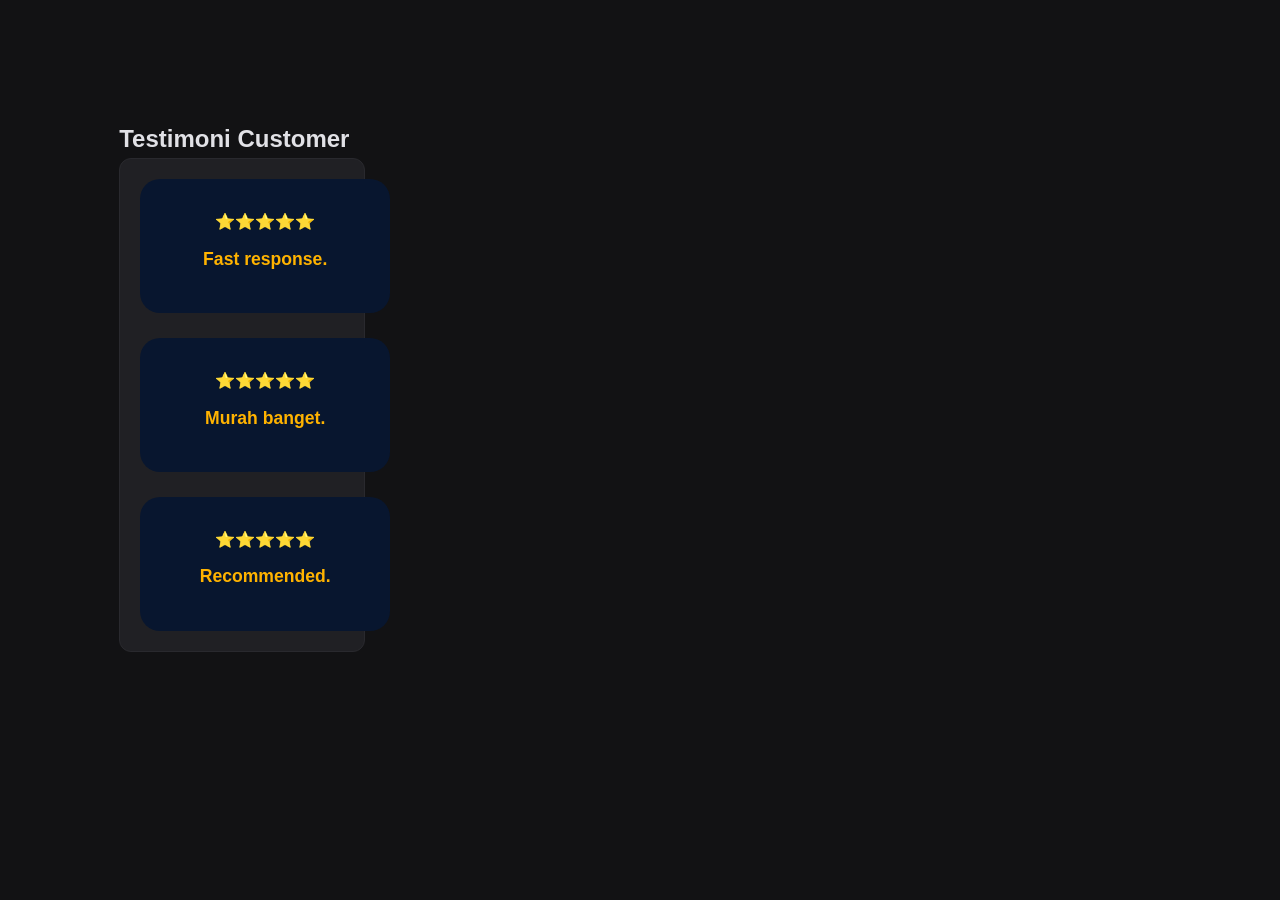
<file: testimoni.html>
<!DOCTYPE html>
<html>
<head>
<title>Testimoni</title>
<link rel="stylesheet" href="style.css">
</head>
<body>

<section class="section">

<h1>Testimoni Customer</h1>

<div class="grid-3">

<div class="testimonial">
⭐⭐⭐⭐⭐
<p>Fast response.</p>
</div>

<div class="testimonial">
⭐⭐⭐⭐⭐
<p>Murah banget.</p>
</div>

<div class="testimonial">
⭐⭐⭐⭐⭐
<p>Recommended.</p>
</div>

</div>

</section>

</body>
</html>
</file>
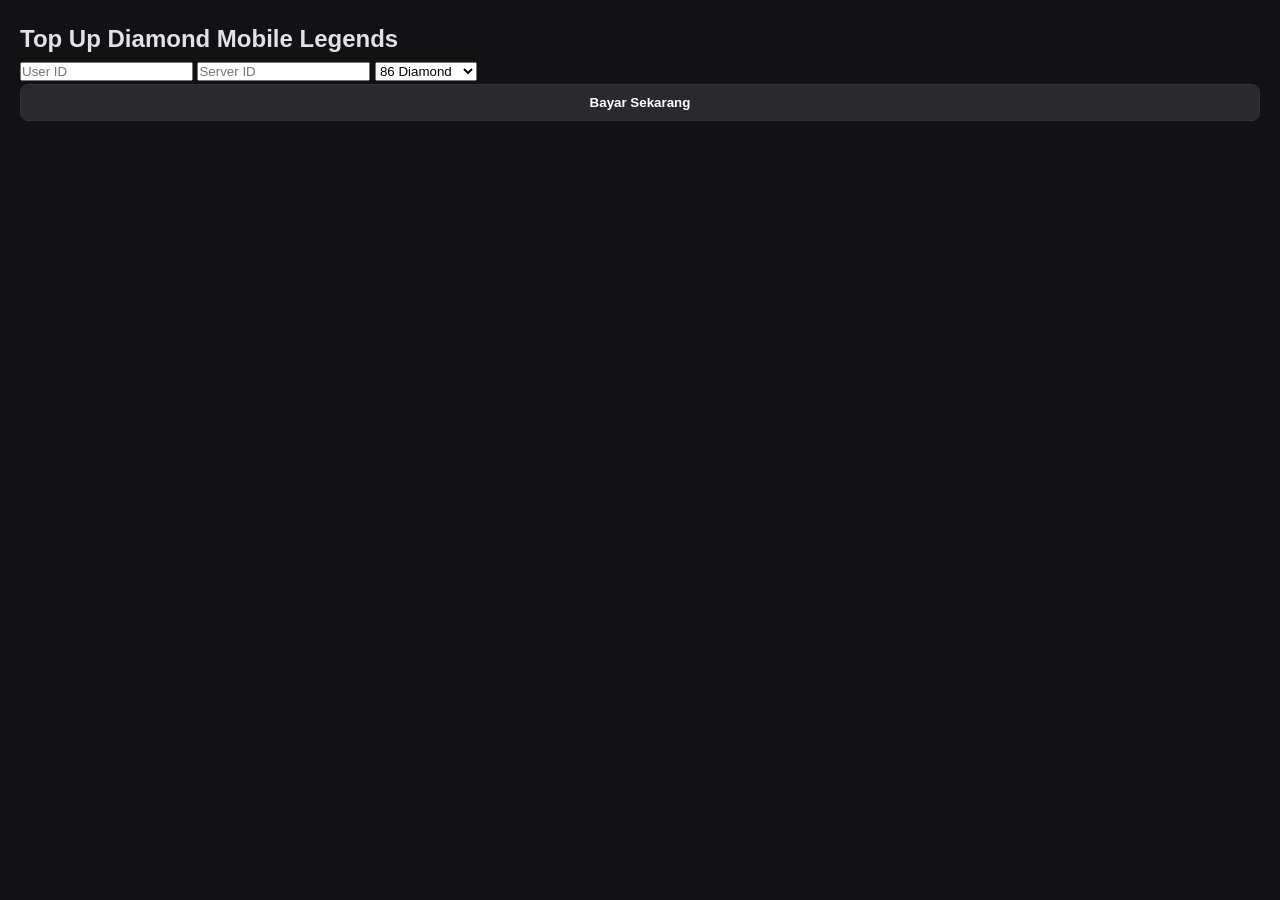
<file: topup.html>
<!DOCTYPE html>
<html lang="id">
<head>
<meta charset="UTF-8">
<meta name="viewport" content="width=device-width, initial-scale=1.0">
<title>Top Up Diamond | KitoTopUp</title>
<link rel="stylesheet" href="style.css">
</head>

<body>

<section class="topup-page">

<h1>Top Up Diamond Mobile Legends</h1>

<form class="topup-form">

<input type="text" placeholder="User ID">

<input type="text" placeholder="Server ID">

<select>
<option>86 Diamond</option>
<option>172 Diamond</option>
<option>257 Diamond</option>
<option>514 Diamond</option>
</select>

<button>
Bayar Sekarang
</button>

</form>

</section>

</body>
</html>
</file>
<file: style.css>
/* ================= ROOT COLOR ================= */

:root{

--biru-neon:#27C7FF;
--biru-gelap:#0A1B3D;
--biru-electric:#1D7BFF;
--emas:#E7C36A;
--emas-tua:#B88A2A;
--putih-metal:#D9E3F0;
--background:#050B18;

}

/* ================= RESET ================= */

*{
margin:0;
padding:0;
box-sizing:border-box;
}

body{

font-family:Segoe UI,sans-serif;
background:var(--background);
color:white;
overflow-x:hidden;

}

/* ================= NAVBAR ================= */

.navbar{

position:sticky;
top:0;
z-index:999;

display:flex;
justify-content:space-between;
align-items:center;

padding:20px 5%;

background:rgba(5,11,24,.95);
backdrop-filter:blur(10px);

}

.logo{

font-size:1.7rem;
font-weight:bold;

}

.logo span{
color:var(--emas);
}

.nav-links{

display:flex;
gap:25px;
list-style:none;

}

.nav-links a{

text-decoration:none;
color:white;

}

/* ================= HERO ================= */

.hero{

min-height:90vh;

display:flex;
align-items:center;
justify-content:center;

text-align:center;

background:
radial-gradient(circle,var(--biru-electric),transparent),
var(--background);

}

.hero h1{

font-size:4rem;

}

.hero h1 span{

display:block;
color:var(--emas);

}

.badge{

background:rgba(39,199,255,.15);
padding:10px 20px;
border-radius:50px;

}

.hero-buttons{

margin-top:30px;

display:flex;
gap:20px;
justify-content:center;

}

/* BUTTON */

.btn-primary{

padding:15px 30px;
background:var(--biru-neon);
color:black;
font-weight:bold;
text-decoration:none;

border-radius:12px;

}

.btn-primary:hover{

transform:translateY(-3px);

}

.btn-secondary{

padding:15px 30px;
border:1px solid var(--biru-neon);
text-decoration:none;
color:white;
border-radius:12px;

}

/* LOGO */

.logo-banner{

padding:80px 20px;

display:flex;
justify-content:center;

}

.logo-box{

max-width:550px;
padding:30px;

border:1px solid rgba(39,199,255,.3);

background:
linear-gradient(
135deg,
rgba(39,199,255,.08),
rgba(231,195,106,.08)
);

border-radius:30px;

box-shadow:
0 0 40px rgba(39,199,255,.2);

}

.logo-box img{

width:100%;
display:block;

}

/* SECTION */

.section{

padding:100px 8%;

}

.section h2{

text-align:center;
margin-bottom:50px;

}

/* GRID */

.grid-3{

display:grid;
grid-template-columns:repeat(auto-fit,minmax(250px,1fr));
gap:25px;

}

/* CARD */

.card,
.feature-card,
.testimonial{

background:#08162f;

padding:30px;

border-radius:20px;

transition:.3s;

}

.card:hover,
.feature-card:hover,
.testimonial:hover{

transform:translateY(-10px);

}

/* FAQ */

.faq-item{

max-width:800px;
margin:auto auto 20px;

}

.faq-question{

width:100%;
padding:20px;

background:#08162f;
color:white;
border:none;

cursor:pointer;

}

.faq-answer{

display:none;

padding:20px;
background:#102040;

}

/* FOOTER */

footer{

padding:50px;

text-align:center;

border-top:1px solid rgba(255,255,255,.1);

}

/* RESPONSIVE */

@media(max-width:768px){

.nav-links{

display:none;

}

.hero h1{

font-size:2.5rem;

}

.hero-buttons{

flex-direction:column;

}

}





* {
    margin: 0;
    padding: 0;
    box-sizing: border-box;
    font-family: 'Segoe UI', Tahoma, Geneva, Verdana, sans-serif;
}

body {
    background-color: #121214;
    color: #e1e1e6;
    padding: 20px;
    line-height: 1.6;
}

hr {
    border: 0;
    height: 1px;
    background: #29292e;
    margin: 40px 0;
}

header {
    text-align: center;
    margin-bottom: 30px;
}

header h1 {
    color: #00e676;
    margin-bottom: 10px;
    font-size: 2.5rem;
}

header p {
    color: #a8a8b3;
    margin-bottom: 20px;
}

nav ul {
    list-style: none;
    display: flex;
    flex-wrap: wrap;
    justify-content: center;
    gap: 10px;
}

nav ul li a {
    display: inline-block;
    text-decoration: none;
    background-color: #202024;
    color: #e1e1e6;
    padding: 10px 18px;
    border-radius: 8px;
    font-weight: 600;
    font-size: 0.9rem;
    transition: all 0.3s ease;
    border: 1px solid #29292e;
}

nav ul li a:hover {
    background-color: #00e676;
    color: #121214;
    transform: translateY(-2px);
    box-shadow: 0 4px 12px rgba(0, 230, 118, 0.3);
}

main {
    max-width: 1200px;
    margin: 0 auto;
}

section h2 {
    color: #ffffff;
    font-size: 1.8rem;
    margin-bottom: 5px;
    border-left: 4px solid #00e676;
    padding-left: 10px;
}

section p {
    color: #a8a8b3;
    margin-bottom: 20px;
}

section {
    display: block;
}

section > div {
    display: inline-block;
    width: calc(25% - 15px);
    background-color: #202024;
    border: 1px solid #29292e;
    border-radius: 12px;
    padding: 20px;
    margin-right: 15px;
    margin-bottom: 15px;
    vertical-align: top;
    text-align: center;
    transition: all 0.3s ease;
}

section h3:not(div h3) {
    display: block;
    width: 100%;
    color: #00e676;
    margin: 25px 0 15px 0;
    font-size: 1.3rem;
}

section div h3 {
    color: #ffffff;
    font-size: 1.1rem;
    margin-bottom: 8px;
}

section div p {
    font-size: 0.85rem;
    margin-bottom: 5px;
    color: #a8a8b3;
}

section div p:last-of-type {
    font-size: 1.1rem;
    font-weight: 700;
    color: #ffb300;
    margin: 10px 0;
}

button {
    width: 100%;
    background-color: #29292e;
    color: #ffffff;
    border: 1px solid #323238;
    padding: 10px;
    border-radius: 8px;
    font-weight: 600;
    cursor: pointer;
    transition: all 0.2s ease;
}

button:hover {
    background-color: #00e676;
    color: #121214;
    border-color: #00e676;
}

section > div:hover {
    border-color: #00e676;
    transform: translateY(-4px);
    box-shadow: 0 6px 18px rgba(0, 0, 0, 0.4);
}

main br {
    display: none;
}

footer {
    text-align: center;
    padding: 40px 0 20px 0;
    color: #737380;
    font-size: 0.85rem;
}

@media (max-width: 900px) {
    section > div {
        width: calc(50% - 10px);
        margin-right: 10px;
    }
}

@media (max-width: 550px) {
    section > div {
        width: 100%;
        margin-right: 0;
    }
}
</file>
